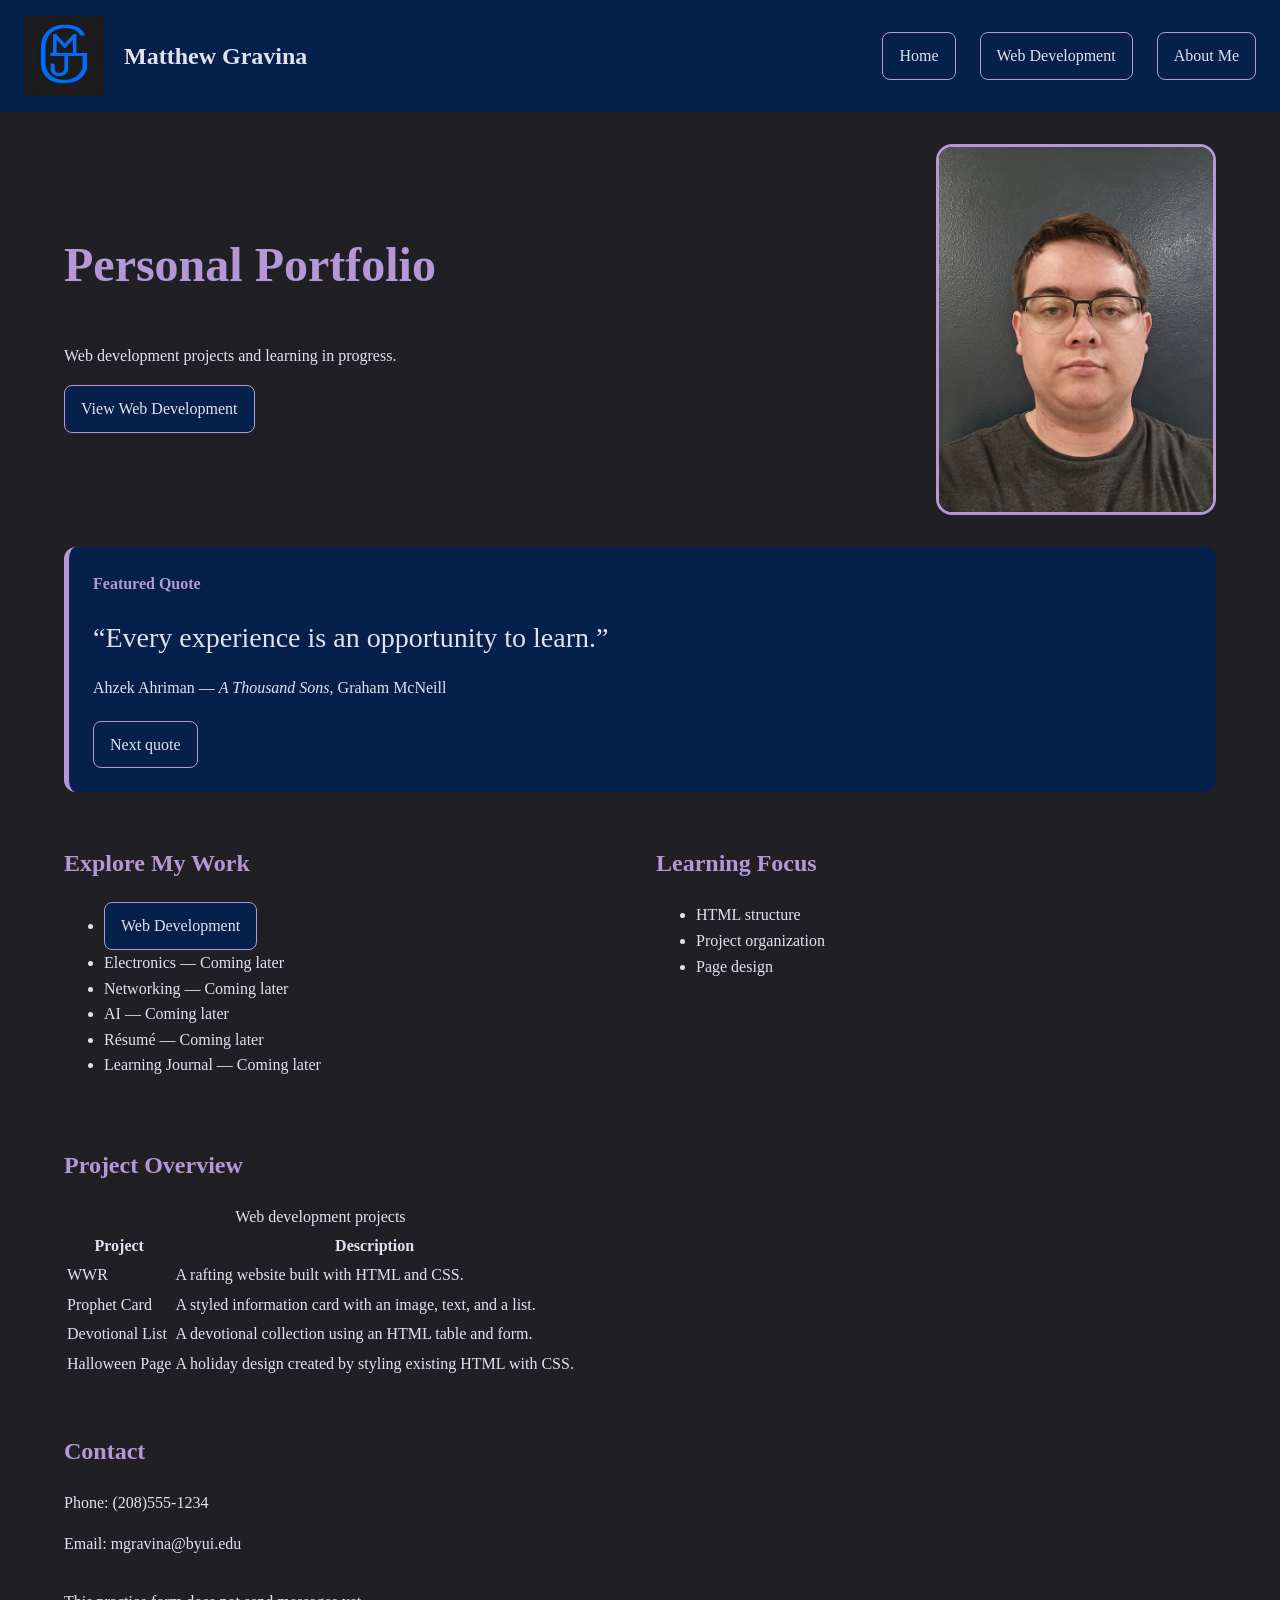
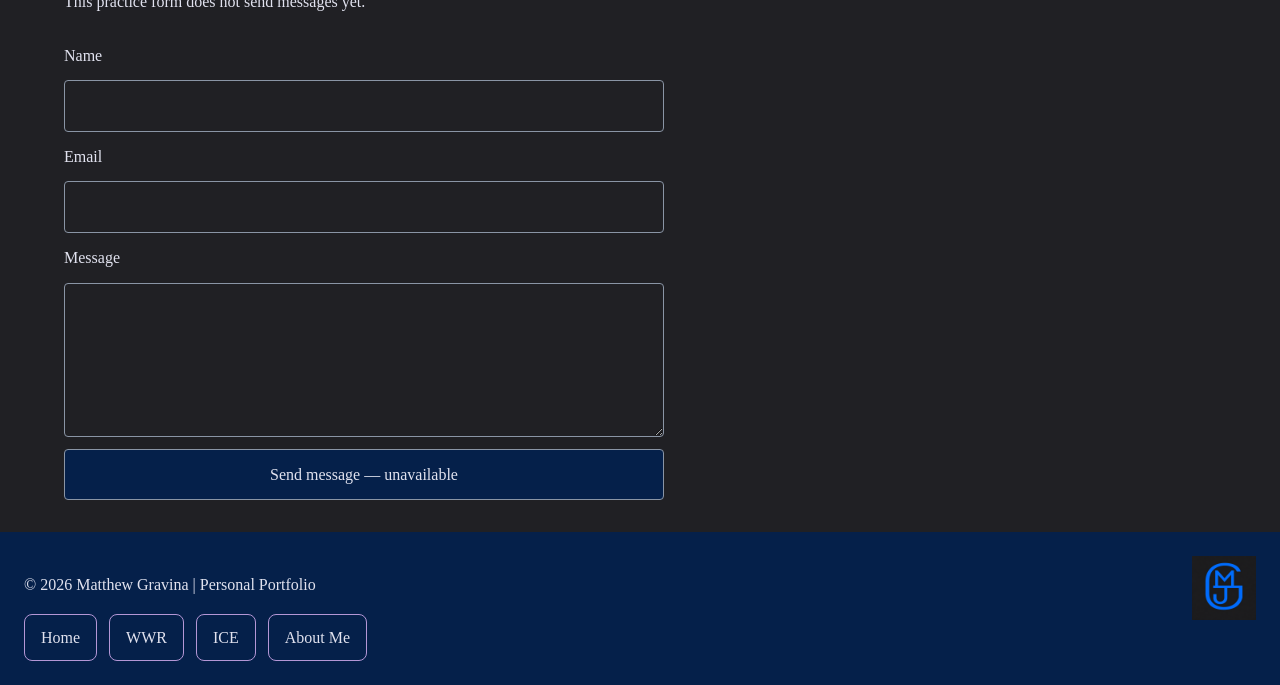
<file: wdd130/portfolio/index.html>
<!DOCTYPE html>
<html lang="en">
    <head>
        <meta charset="UTF-8">
        <meta name="viewport" content="width=device-width, initial-scale=1.0">
        <title>Matthew Gravina | Portfolio</title>
        <link rel="stylesheet" href="styles/style.css">
        <script src="scripts/quotes.js" defer></script>
    </head>
    <body>
        <header>
            <a href="index.html">
                <img src="images/GravinaLogo640x640.png" alt="Matthew Gravina home" width="80">
            </a>
            <p>Matthew Gravina</p>
            <nav aria-label="Main navigation">
                <a href="index.html">Home</a>
                <a href="webdevelopment.html">Web Development</a>
                <a href="about.html">About Me</a>
            </nav>
        </header>

        <main class="home-grid">
            <section id="about-me" class="home-intro">
                <div class="intro-copy">
                    <h1>Personal Portfolio</h1>
                    <p>Web development projects and learning in progress.</p>
                    <a class="button" href="webdevelopment.html">View Web Development</a>
                </div>
                <img
                    class="intro-portrait"
                    src="images/portrait.jpg"
                    alt="Portrait of Matthew Gravina"
                    width="300">
                <section class="quote-card" aria-labelledby="quote-heading">
                    <h2 id="quote-heading">Quote of the Day</h2>
                    <figure aria-live="polite" aria-atomic="true">
                        <blockquote>
                            <p id="quote-text">
                                Were I to await perfection, my work would never be finished.
                            </p>
                        </blockquote>
                        <figcaption id="quote-source">
                            <span id="quote-author">Ostian Delafour</span> —
                            <cite id="quote-work">Fulgrim</cite><span id="quote-credit">, Graham McNeill</span>
                            <span id="quote-note" class="quote-note" hidden></span>
                        </figcaption>
                    </figure>
                    <button class="button" id="next-quote" type="button" hidden>Next quote</button>
                </section>
            </section>

            <section>
                <h2>Explore My Work</h2>
                <ul>
                    <li>
                        <a class="button" href="webdevelopment.html">Web Development</a>
                    </li>
                    <li>Electronics — Coming later</li>
                    <li>Networking — Coming later</li>
                    <li>AI — Coming later</li>
                    <li>Résumé — Coming later</li>
                    <li>Learning Journal — Coming later</li>
                </ul>
            </section>

            <section>
                <h2>Learning Focus</h2>
                <ul>
                    <li>HTML structure</li>
                    <li>Project organization</li>
                    <li>Page design</li>
                </ul>
            </section>

            <section id="project-overview">
                <h2>Project Overview</h2>
                <table>
                    <caption>Web development projects</caption>
                    <thead>
                        <tr>
                            <th scope="col">Project</th>
                            <th scope="col">Description</th>
                        </tr>
                    </thead>
                    <tbody>
                        <tr>
                            <td>WWR</td>
                            <td>A rafting website built with HTML and CSS.</td>
                        </tr>
                        <tr>
                            <td>Prophet Card</td>
                            <td>A styled information card with an image, text, and a list.</td>
                        </tr>
                        <tr>
                            <td>Devotional List</td>
                            <td>A devotional collection using an HTML table and form.</td>
                        </tr>
                        <tr>
                            <td>Halloween Page</td>
                            <td>A holiday design created by styling existing HTML with CSS.</td>
                        </tr>
                    </tbody>
                </table>
            </section>

            <section id="contact">
                <h2>Contact</h2>
                <p>Phone: (208)555-1234</p>
                <p>Email: mgravina@byui.edu</p>
                <form aria-describedby="contact-note">
                    <p id="contact-note">This practice form does not send messages yet.</p>
                    <label for="contact-name">Name</label>
                    <input type="text" id="contact-name" name="name" autocomplete="name" required>
                    <label for="contact-email">Email</label>
                    <input type="email" id="contact-email" name="email" autocomplete="email" required>
                    <label for="contact-message">Message</label>
                    <textarea id="contact-message" name="message" rows="5" required></textarea>
                    <button type="submit" disabled>Send message — unavailable</button>
                </form>
            </section>
        </main>

        <footer>
            <p>© 2026 Matthew Gravina | Personal Portfolio</p>
            <nav aria-label="Class navigation">
                <a href="index.html">Home</a>
                <a href="../wwr/index.html">WWR</a>
                <a href="webdevelopment.html#ice">ICE</a>
                <a href="about.html">About Me</a>
            </nav>
        </footer>
    </body>
</html>
</file>
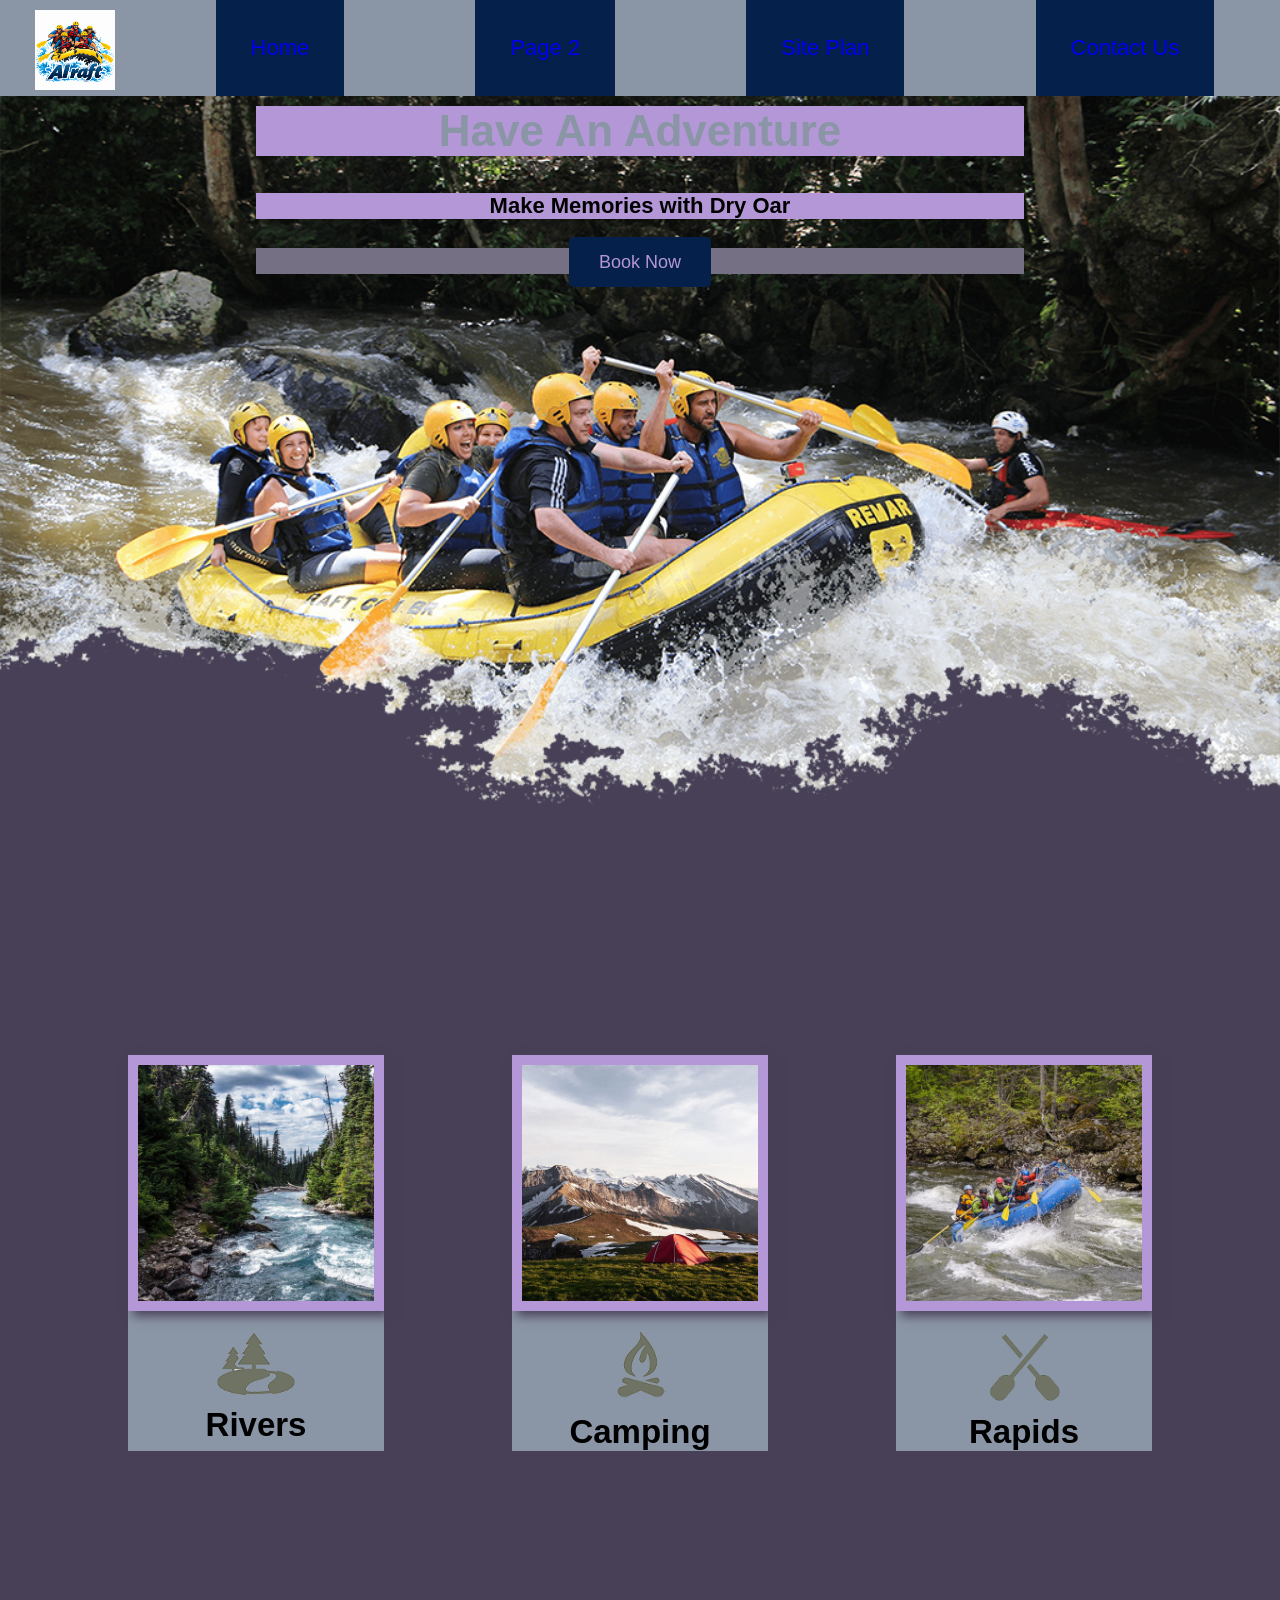
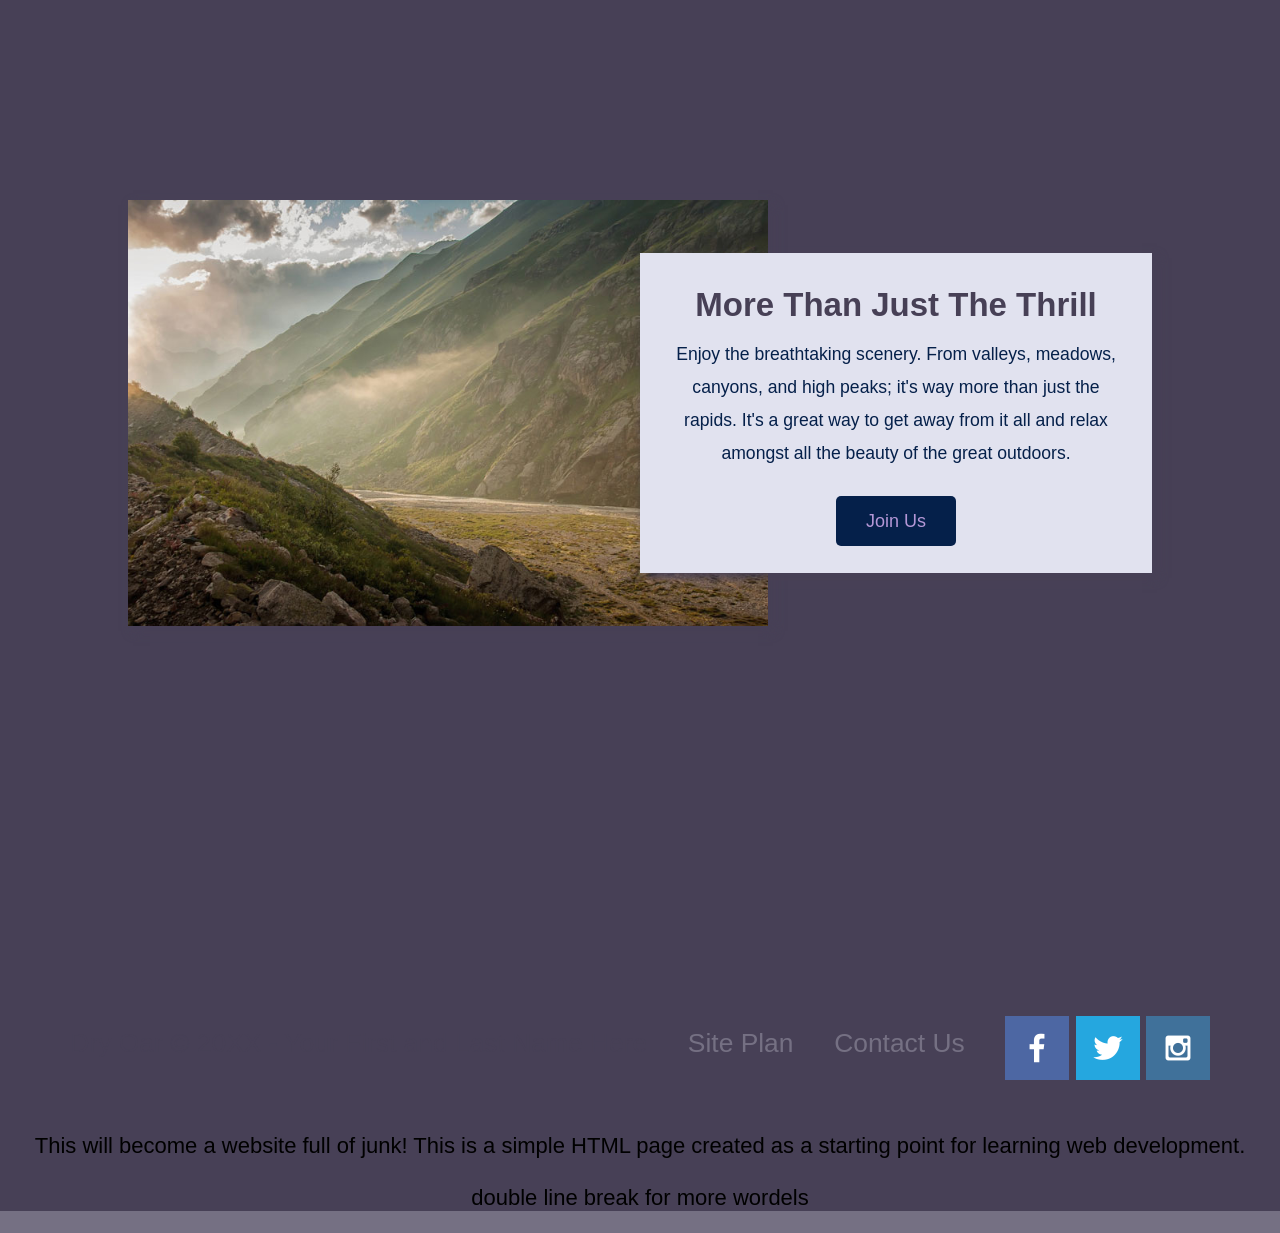
<file: wdd130/wwr/index.html>
<!DOCTYPE html>
<html lang="en">

<head>
    <link rel="stylesheet" href="styles/style.css">
    <meta charset="UTF-8">
    <meta name="viewport" content="width=device-width, initial-scale=1.0">
    <title>White Water Rafting Thrills | AI Raft | Home Page</title>
</head>

<body>
    <div id="content">

    <header>
        <a id="logo_link" href="index.html">
            <img class="logo" src="images/ai_raft_1280.png" alt="This image went to lunch...">
        </a>

        <nav>
            <a href="index.html">Home</a>

            <a href="#">Page 2</a>

            <a href="site-plan-rafting.html">Site Plan</a>

            <a href="contactus.html">Contact Us</a>
        </nav>
    </header>

    <div id="hero">
        <div id="hero-box">

        <img id="hero-img" src="images/hero.png" alt="People enjoying white water rafting">
        </div>

    <section id="hero-msg">
        <h1 class="home-title">Have An Adventure</h1>

        <h4>Make Memories with Dry Oar </h4>

        <div class='button-box'>
            <a class='book' href="contactus.html">Book Now</a>
        </div>
        </section>
    </div>

    <main class="home-grid">
        <section class="rivers-card">

        <img class="card-img" src="images/rivers.jpg" alt="river in forest">

        <img class="icon" src="images/river_icon.png" alt="river icon">

        <h2>Rivers</h2>
    </section>

    <section class="camping-card">
        <img class="card-img" src="images/camping.jpg" alt="tent in mountains">

        <img class="icon" src="images/fire_icon.png" alt="fire icon">

        <h2>Camping</h2>
    </section>

    <section class="rapids-card">
        <img class="card-img" src="images/rapids.jpg" alt="rafting boat">

        <img class="icon" src="images/oars.png" alt="oars icon">

        <h2>Rapids</h2>
    </section>

    <div id="background"></div> 

    <img class="mountains" src="images/mountains.jpg" alt="Misty mountains">

    <section class="msg">
        <h2>More Than Just The Thrill</h2>
        <p>Enjoy the breathtaking scenery. From valleys, meadows, canyons, and high peaks; it's way more than just the rapids. It's a great way to get away from it all and relax amongst all the beauty of the great outdoors. </p>
        <a class='join' href="rivers.html">Join Us</a>
    </section>
</main>

    <footer>
    <p>Dry Oar &copy; 20XX - Your First and Last Name Here</p>

    <p><a href="site-plan-rafting.html">Site Plan</a></p>

    <p><a href="contactus.html">Contact Us</a></p>

    <div class="social">
        <a href="https://facebook.com" target="_blank">
            <img src="images/facebook.png" alt="fb icon">
        </a>

        <a href="https://twitter.com" target="_blank">
            <img src="images/twitter.png" alt="twitter icon">
         </a>

          <a href="https://instagram.com" target="_blank">
              <img src="images/instagram.png"     alt="instagram icon">
            </a>
        </div>
    </footer>

 <p>This will become a website full of junk!
    This is a simple HTML page created as a starting point for learning web development.
    <br><br>double line break for more wordels
 </p>

</div>
</body>
</html>



<!--    Previous attempt at index
<!DOCTYPE html>
<html lang="en">
    <head>
        <meta Charset="utf-8">
        <meta name="viewport" content="width=device-width, initial-scale=1">
        <title>"TITLE" MY FIRST WEBSITE</title>
    </head>
    <body> 
        <h1> "HEADER 1" This will become a website full of junk!</h1> COMMENT_S <h1> means heading level 1. It is intended for the main heading or title of the page.COMMENT_E
        <p>"PARAGRAPH" This is a simple HTML page created as a starting point for learning web development. COMMENT_S <p> means paragraph. It is used for normal blocks of text.COMMENT_E
            <br> "BR" line break for more wordels COMMENT_S This is a comment; <br> is a line break command, is equal to enter/newlineCOMMENT_E
        </p>
    </body>
</html>
-->
</file>
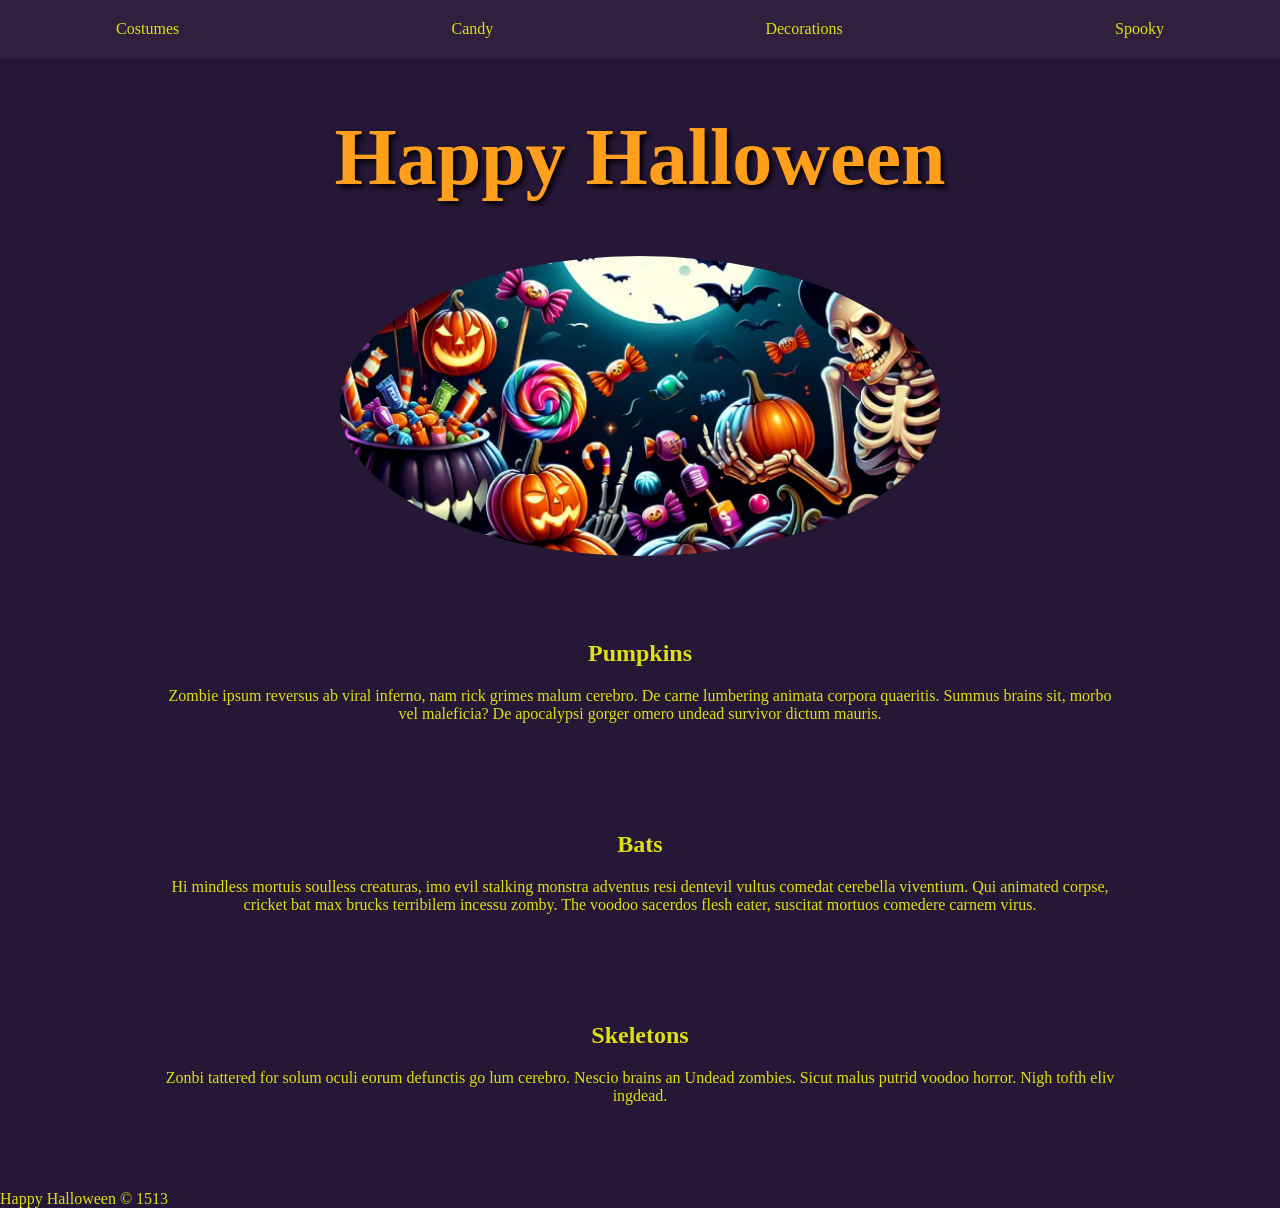
<file: wdd130/ice/halloween/index.html>
<!-- For this activity you are not allowed to change
 the HTML code, only the CSS -->

<!DOCTYPE html>
<html lang="en">

<head>
    <meta charset="UTF-8">
    <meta name="viewport" content="width=device-width, initial-scale=1.0">
    <title>Document</title>
    <link rel="stylesheet" href="styles/styles.css">
</head>

<body>
    <div id="wrapper">
        <header>
            <nav>
                <ul>
                    <li>Costumes</li>
                    <li>Candy</li>
                    <li>Decorations</li>
                    <li>Spooky</li>
                </ul>
            </nav>
        </header>
        <main>
            <h1>Happy Halloween</h1>
            <img src="images/halloween.png">
            <section>
                <h2>Pumpkins</h2>
                <p>Zombie ipsum reversus ab viral inferno, nam rick grimes
                    malum cerebro. De carne lumbering animata corpora quaeritis.
                    Summus brains sit​​, morbo vel maleficia? De apocalypsi gorger
                    omero undead survivor dictum mauris. </p>
            </section>
            <section>
                <h2>Bats</h2>
                <p>Hi mindless mortuis soulless
                    creaturas, imo evil stalking monstra adventus resi dentevil vultus
                    comedat cerebella viventium. Qui animated corpse, cricket bat max
                    brucks terribilem incessu zomby. The voodoo sacerdos flesh eater,
                    suscitat mortuos comedere carnem virus.</p>
            </section>
            <section>
                <h2>Skeletons</h2>
                <p>Zonbi tattered for solum oculi
                    eorum defunctis go lum cerebro. Nescio brains an Undead zombies. Sicut
                    malus putrid voodoo horror. Nigh tofth eliv ingdead.</p>
            </section>
        </main>
        <footer>
            Happy Halloween &copy; 1513
        </footer>
    </div>
</body>

</html>
</file>
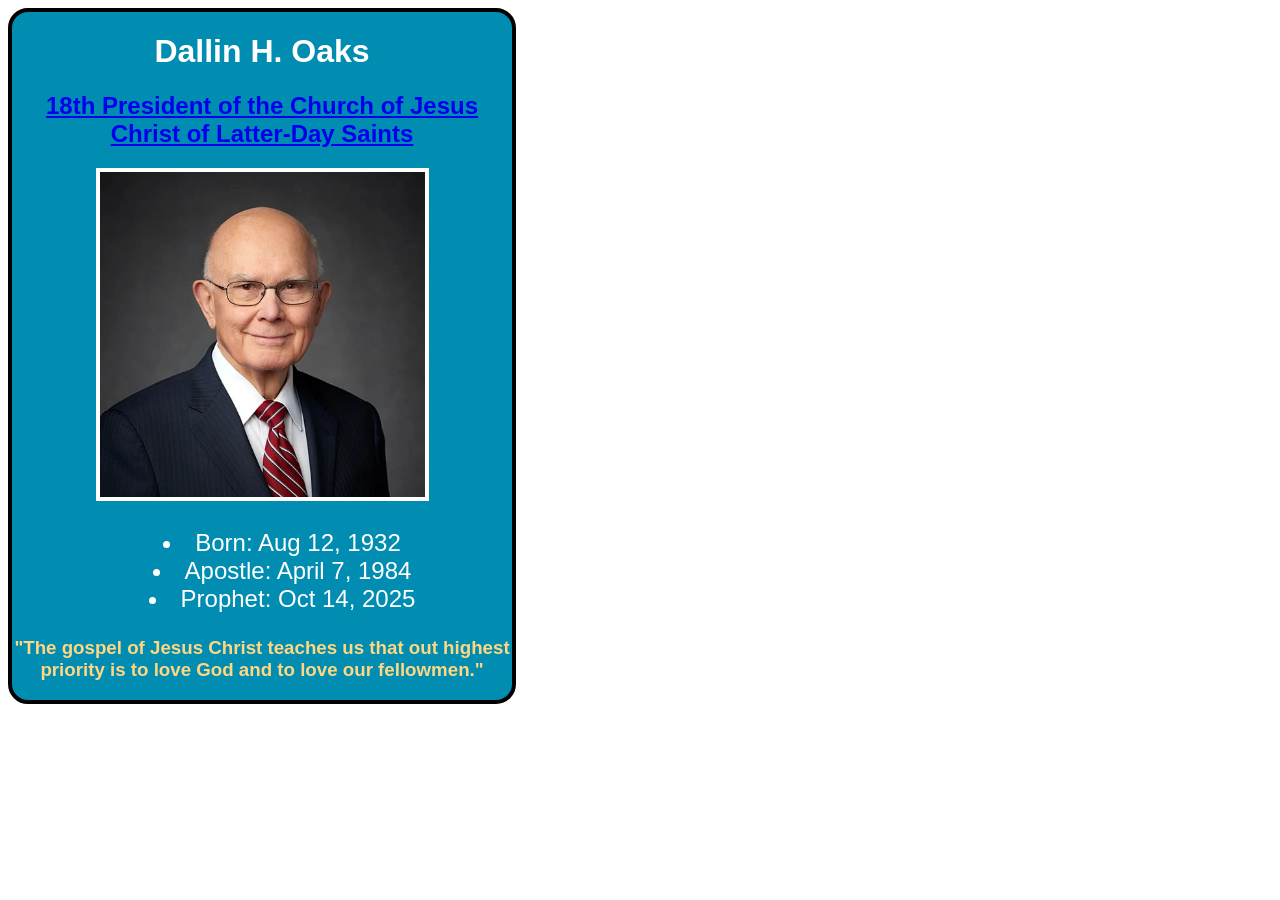
<file: wdd130/ice/prophet_card.html>
<!DOCTYPE html>
<html lang="en">
<head>
    <meta charset="UTF-8">
    <meta name="viewport" content="width=device-width, initial-scale=1.0">
    <title>Oaks</title>
    <link href="prophet_card.css" rel="stylesheet" />
</head>
<body>
    <div id="content">
        <h1>Dallin H. Oaks</h1>
        <h2><a href="https://www.churchofjesuschrist.org">18th President of the Church of Jesus Christ of Latter-Day Saints</a></h2>
        <img src="dallin_oaks.jpg" alt="President Oaks Image">
        <ul>
            <li>Born: Aug 12, 1932</li>
            <li>Apostle: April 7, 1984</li>
            <li>Prophet: Oct 14, 2025</li>
        </ul>
            <h3>"The gospel of Jesus Christ teaches us that out highest priority is to love God and to love our fellowmen."</h3>

    </div>
</body>
</html>
</file>
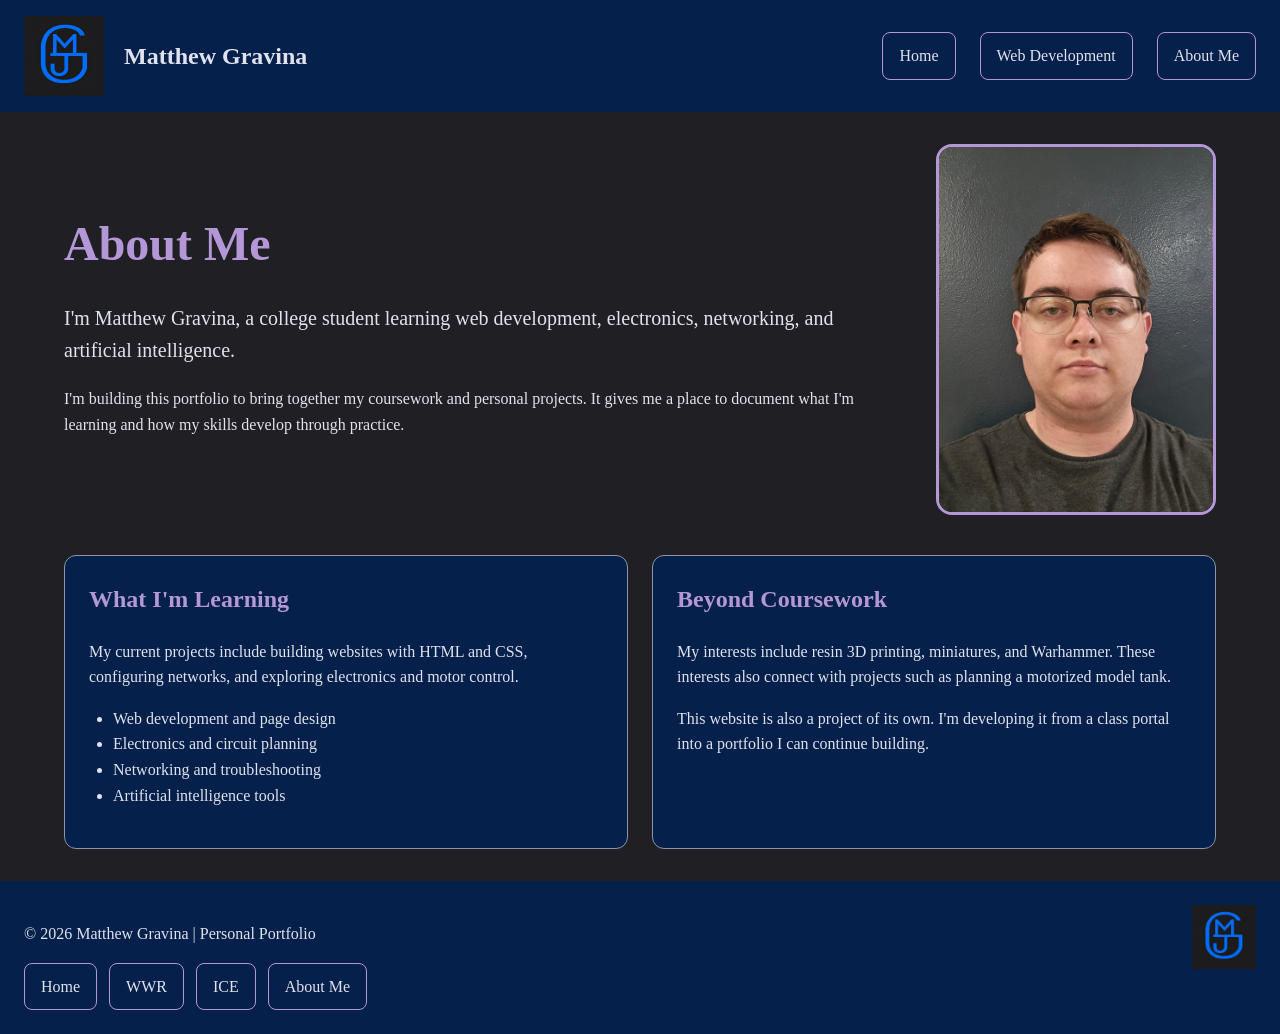
<file: wdd130/portfolio/about.html>
<!DOCTYPE html>
<html lang="en">
    <head>
        <meta charset="UTF-8">
        <meta name="viewport" content="width=device-width, initial-scale=1.0">
        <title>About Me | Matthew Gravina</title>
        <link rel="stylesheet" href="styles/style.css">
    </head>
    <body>
        <header>
            <a href="index.html">
                <img src="images/GravinaLogo640x640.png" alt="Matthew Gravina home" width="80">
            </a>
            <p>Matthew Gravina</p>
            <nav aria-label="Main navigation">
                <a href="index.html">Home</a>
                <a href="webdevelopment.html">Web Development</a>
                <a href="about.html">About Me</a>
            </nav>
        </header>

        <main class="about-page">
            <section class="about-intro">
                <div>
                    <h1>About Me</h1>
                    <p class="about-lead">
                        I&#x27;m Matthew Gravina, a college student learning web development,
                        electronics, networking, and artificial intelligence.
                    </p>
                    <p>
                        I&#x27;m building this portfolio to bring together my coursework and
                        personal projects. It gives me a place to document what I&#x27;m learning
                        and how my skills develop through practice.
                    </p>
                </div>
                <img
                    class="about-portrait"
                    src="images/portrait.jpg"
                    alt="Portrait of Matthew Gravina"
                    width="300">
            </section>
            <div class="about-details">
                <section>
                    <h2>What I&#x27;m Learning</h2>
                    <p>
                        My current projects include building websites with HTML and CSS, configuring
                        networks, and exploring electronics and motor control.
                    </p>
                    <ul>
                        <li>Web development and page design</li>
                        <li>Electronics and circuit planning</li>
                        <li>Networking and troubleshooting</li>
                        <li>Artificial intelligence tools</li>
                    </ul>
                </section>
                <section>
                    <h2>Beyond Coursework</h2>
                    <p>
                        My interests include resin 3D printing, miniatures, and Warhammer. These
                        interests also connect with projects such as planning a motorized model
                        tank.
                    </p>
                    <p>
                        This website is also a project of its own. I&#x27;m developing it from a
                        class portal into a portfolio I can continue building.
                    </p>
                </section>
            </div>
        </main>

        <footer>
            <p>© 2026 Matthew Gravina | Personal Portfolio</p>
            <nav aria-label="Class navigation">
                <a href="index.html">Home</a>
                <a href="../wwr/index.html">WWR</a>
                <a href="webdevelopment.html#ice">ICE</a>
                <a href="about.html">About Me</a>
            </nav>
        </footer>
    </body>
</html>
</file>
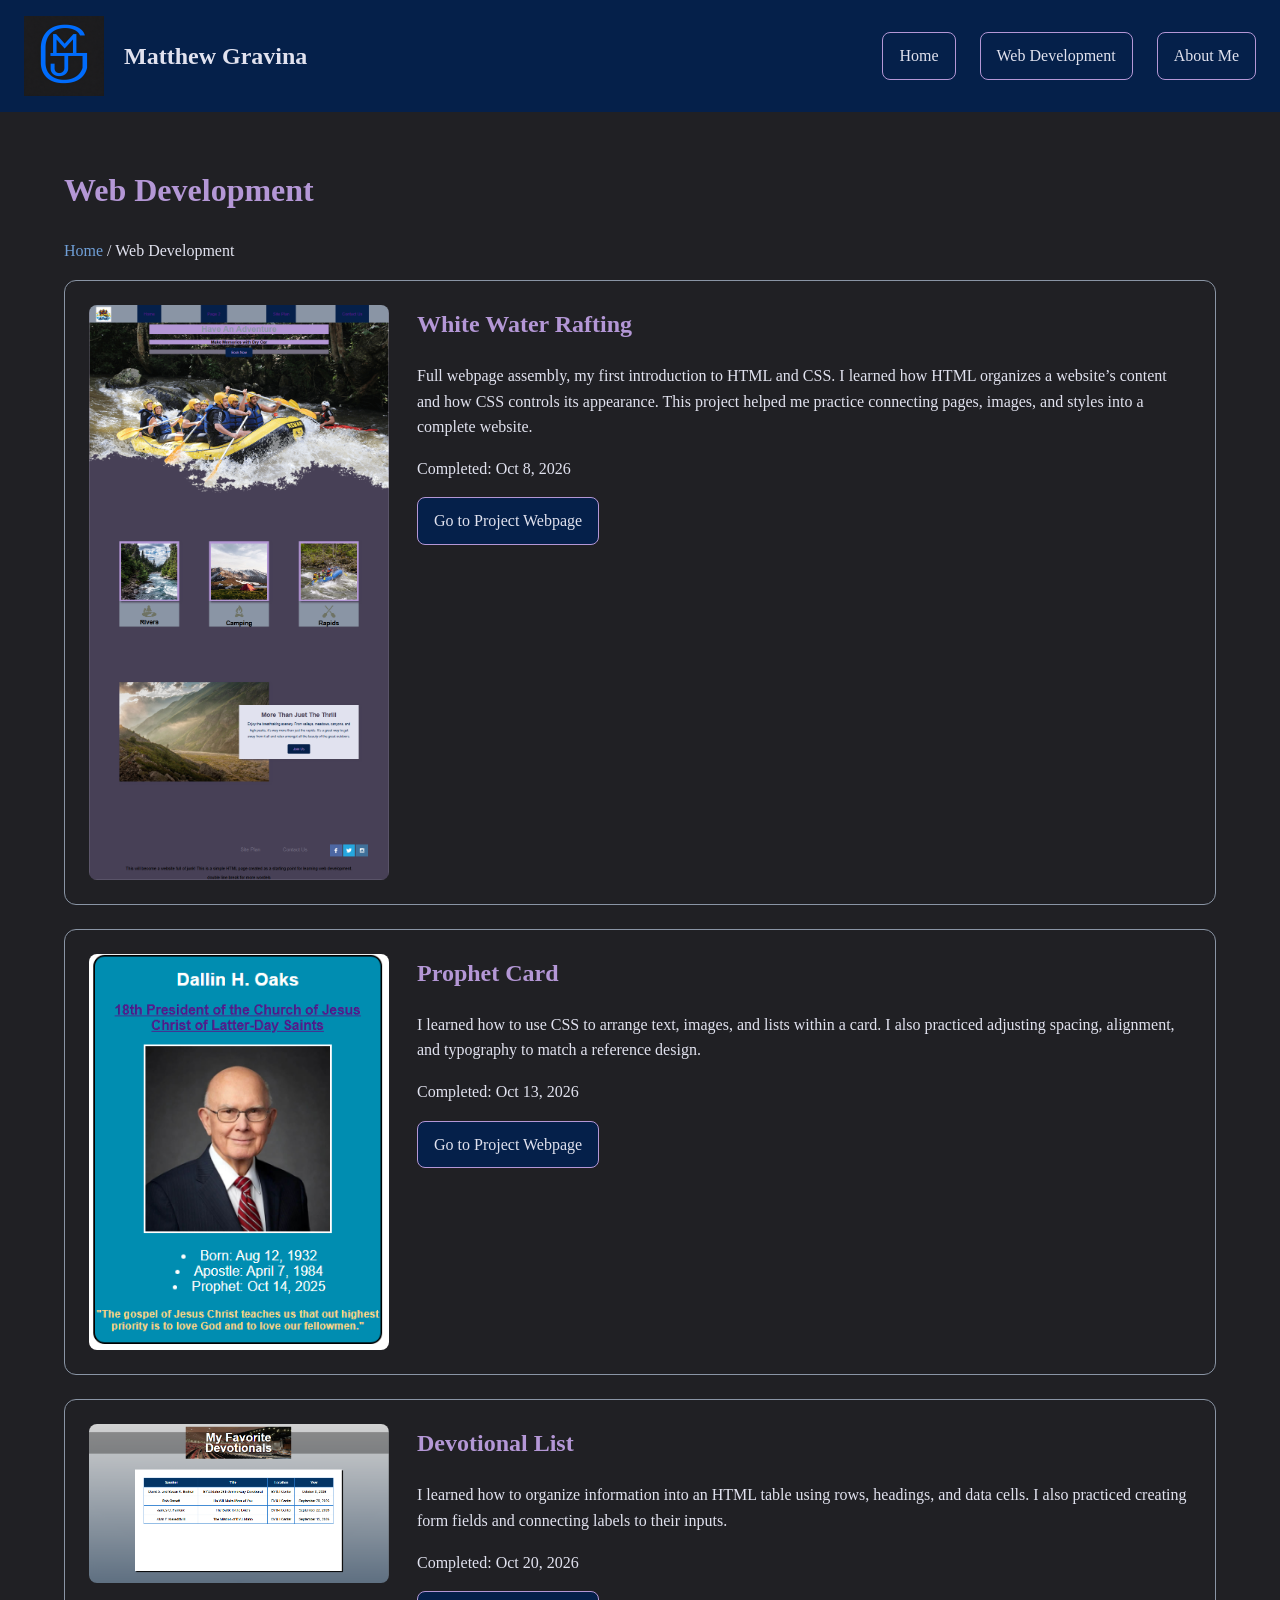
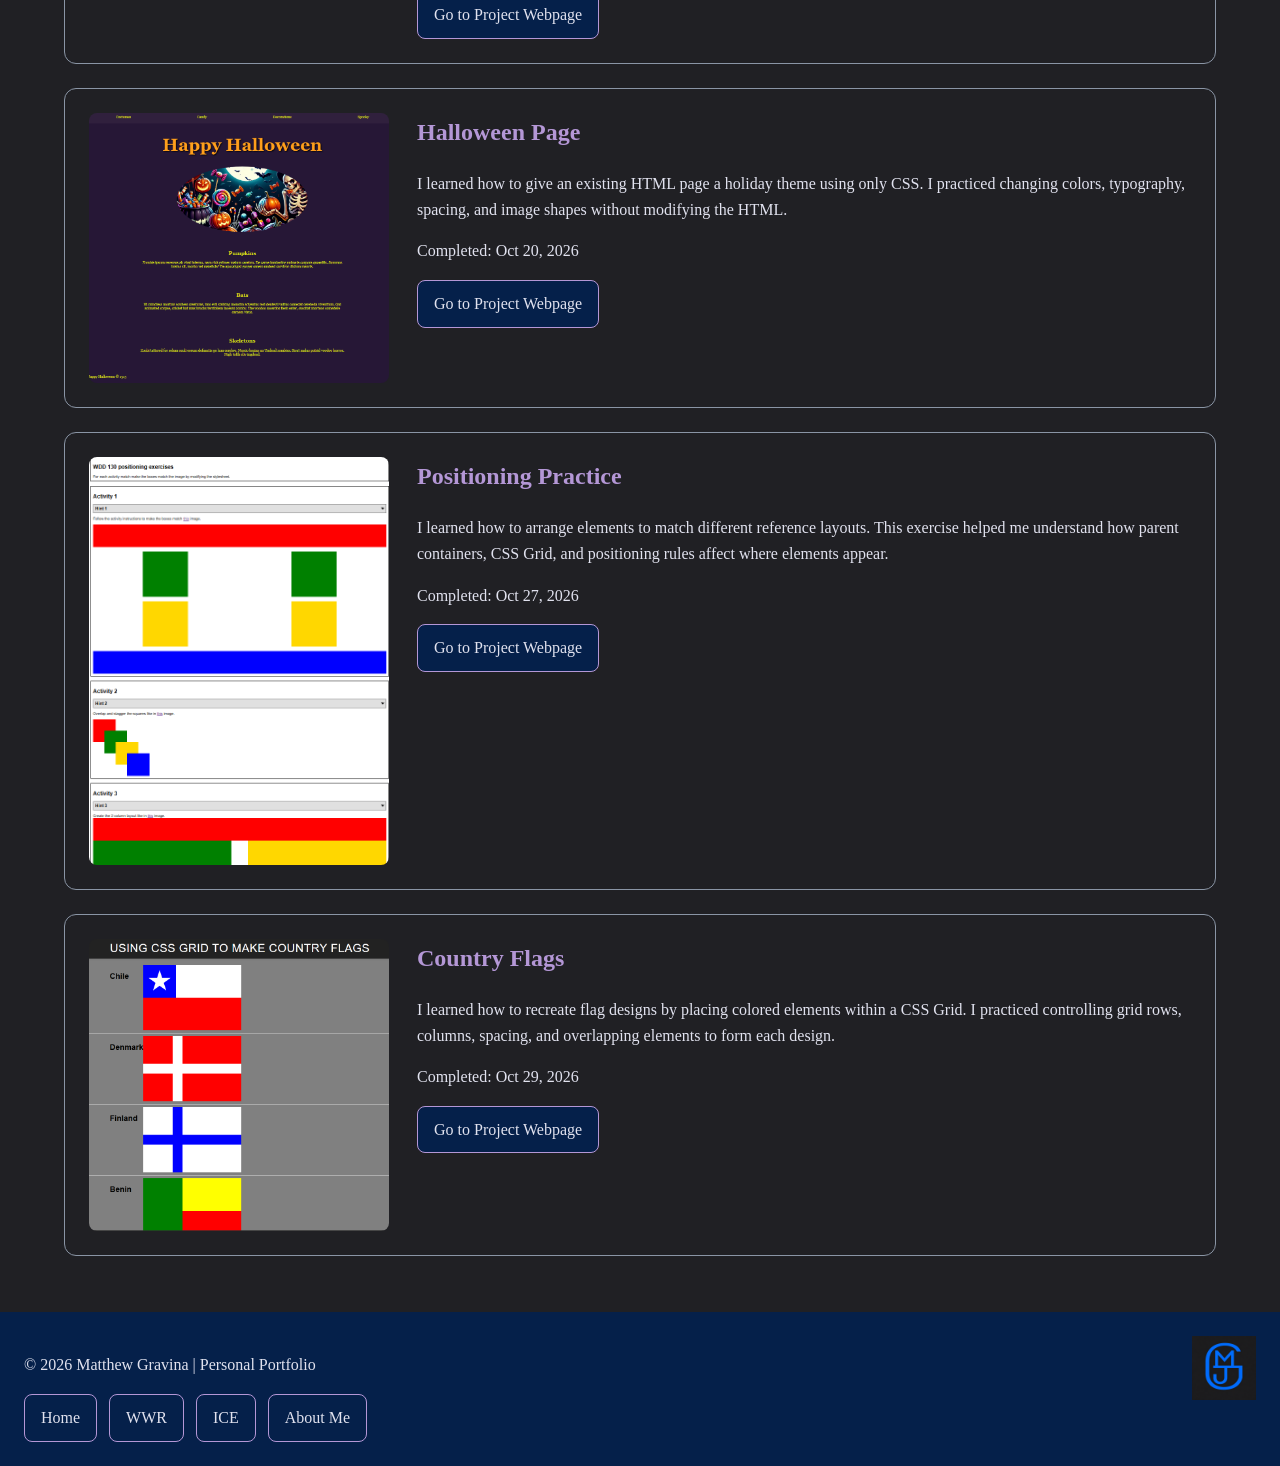
<file: wdd130/portfolio/webdevelopment.html>
<!DOCTYPE html>
<html lang="en">
    <head>
        <meta charset="UTF-8">
        <meta name="viewport" content="width=device-width, initial-scale=1.0">
        <title>Web Development | Matthew Gravina</title>
        <link rel="stylesheet" href="styles/style.css">
    </head>
    <body>
        <header>
            <a href="index.html">
                <img src="images/GravinaLogo640x640.png" alt="Matthew Gravina home" width="80">
            </a>
            <p>Matthew Gravina</p>
            <nav aria-label="Main navigation">
                <a href="index.html">Home</a>
                <a href="webdevelopment.html">Web Development</a>
                <a href="about.html">About Me</a>
            </nav>
        </header>

        <main>
            <h1>Web Development</h1>
            <p><a href="index.html">Home</a> / Web Development</p>
            <article class="project-card">
                <a href="../wwr/index.html" class="project-image">
                    <img
                        src="images/wwr_splash.png"
                        alt="Preview of the White Water Rafting website"
                        width="300">
                </a>
                <div class="project-details">
                    <h2>White Water Rafting</h2>
                    <p>
                        Full webpage assembly, my first introduction to HTML and CSS. I learned how
                        HTML organizes a website’s content and how CSS controls its appearance. This
                        project helped me practice connecting pages, images, and styles into a
                        complete website.
                    </p>
                    <p>Completed: Oct 8, 2026</p>
                    <a href="../wwr/index.html" target="_blank" rel="noopener" class="button">
                        Go to Project Webpage
                    </a>
                </div>
            </article>
            <div id="ice">
                <article class="project-card">
                    <a href="../ice/prophet_card.html" class="project-image">
                        <img
                            src="images/prophet_splash.png"
                            alt="Preview of the Prophet Card project"
                            width="300">
                    </a>
                    <div class="project-details">
                        <h2>Prophet Card</h2>
                        <p>
                            I learned how to use CSS to arrange text, images, and lists within a
                            card. I also practiced adjusting spacing, alignment, and typography to
                            match a reference design.
                        </p>
                        <p>Completed: Oct 13, 2026</p>
                        <a href="../ice/prophet_card.html" target="_blank" rel="noopener" class="button">
                            Go to Project Webpage
                        </a>
                    </div>
                </article>

                <article class="project-card">
                    <a href="../ice/favorite_devo/favdevo.html" class="project-image">
                        <img
                            src="images/devo_splash.png"
                            alt="Preview of the Devotional List project"
                            width="300">
                    </a>
                    <div class="project-details">
                        <h2>Devotional List</h2>
                        <p>
                            I learned how to organize information into an HTML table using rows,
                            headings, and data cells. I also practiced creating form fields and
                            connecting labels to their inputs.
                        </p>
                        <p>Completed: Oct 20, 2026</p>
                        <a
                            href="../ice/favorite_devo/favdevo.html"
                            target="_blank"
                            rel="noopener"
                            class="button">
                            Go to Project Webpage
                        </a>
                    </div>
                </article>

                <article class="project-card">
                    <a href="../ice/halloween/index.html" class="project-image">
                        <img
                            src="images/halloween_splash.png"
                            alt="Preview of the Halloween page"
                            width="300">
                    </a>
                    <div class="project-details">
                        <h2>Halloween Page</h2>
                        <p>
                            I learned how to give an existing HTML page a holiday theme using only
                            CSS. I practiced changing colors, typography, spacing, and image shapes
                            without modifying the HTML.
                        </p>
                        <p>Completed: Oct 20, 2026</p>
                        <a href="../ice/halloween/index.html" target="_blank" rel="noopener" class="button">
                            Go to Project Webpage
                        </a>
                    </div>
                </article>

                <article class="project-card">
                    <a href="../ice/positioning/positioning.html" class="project-image">
                        <img
                            src="images/positioning.png"
                            alt="Preview of the Positioning Practice layouts"
                            width="300">
                    </a>
                    <div class="project-details">
                        <h2>Positioning Practice</h2>
                        <p>
                            I learned how to arrange elements to match different reference layouts.
                            This exercise helped me understand how parent containers, CSS Grid, and
                            positioning rules affect where elements appear.
                        </p>
                        <p>Completed: Oct 27, 2026</p>
                        <a
                            href="../ice/positioning/positioning.html"
                            target="_blank"
                            rel="noopener"
                            class="button">
                            Go to Project Webpage
                        </a>
                    </div>
                </article>

                <article class="project-card">
                    <a href="../ice/grid_flags/flags.html" class="project-image">
                        <img
                            src="images/country_flags.png"
                            alt="Preview of the Country Flags project"
                            width="300">
                    </a>
                    <div class="project-details">
                        <h2>Country Flags</h2>
                        <p>
                            I learned how to recreate flag designs by placing colored elements
                            within a CSS Grid. I practiced controlling grid rows, columns, spacing,
                            and overlapping elements to form each design.
                        </p>
                        <p>Completed: Oct 29, 2026</p>
                        <a href="../ice/grid_flags/flags.html" target="_blank" rel="noopener" class="button">
                            Go to Project Webpage
                        </a>
                    </div>
                </article>
            </div>
        </main>

        <footer>
            <p>© 2026 Matthew Gravina | Personal Portfolio</p>
            <nav aria-label="Class navigation">
                <a href="index.html">Home</a>
                <a href="../wwr/index.html">WWR</a>
                <a href="webdevelopment.html#ice">ICE</a>
                <a href="about.html">About Me</a>
            </nav>
        </footer>
    </body>
</html>
</file>
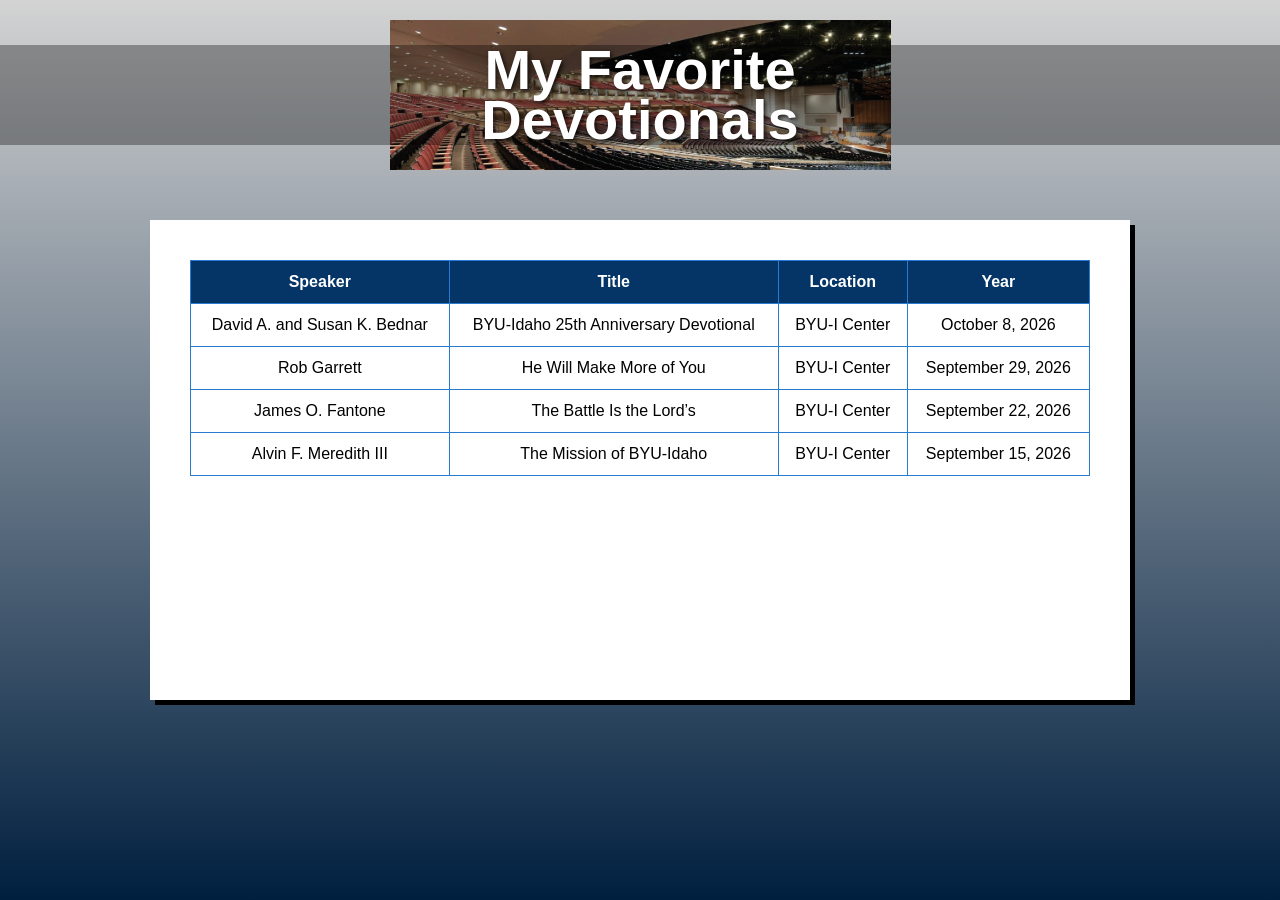
<file: wdd130/ice/favorite_devo/favdevo.html>
<!DOCTYPE html>
<html lang="en">
<head>
  <meta charset="UTF-8" />
  <meta name="viewport" content="width=device-width, initial-scale=1.0"/>
  <title>My Favorite Devotionals</title>
  <link rel="stylesheet" href="styles/styles.css" />
</head>
<body>
  <div class="container">
    <header class="header">
      <div class="header-image">
        <h1>My Favorite<br>Devotionals</h1>
      </div>
    </header>
    <main>
      <div class="content-box">
        <table>
          <tr>
            <th scope="col">Speaker</th>
            <th scope="col">Title</th>
            <th scope="col">Location</th>
            <th scope="col">Year</th>
          </tr>
          <tr>
            <td>David A. and Susan K. Bednar</td>
            <td>BYU-Idaho 25th Anniversary Devotional</td>
            <td>BYU-I Center</td>
            <td>October 8, 2026</td>
          </tr>
          <tr>
            <td>Rob Garrett</td>
            <td>He Will Make More of You</td>
            <td>BYU-I Center</td>
            <td>September 29, 2026</td>
          </tr>
          <tr>
            <td>James O. Fantone</td>
            <td>The Battle Is the Lord’s</td>
            <td>BYU-I Center</td>
            <td>September 22, 2026</td>
          </tr>
          <tr>
            <td>Alvin F. Meredith III</td>
            <td>The Mission of BYU-Idaho</td>
            <td>BYU-I Center</td>
            <td>September 15, 2026</td>
          </tr>
        </table>
      </div>
    </main>
  </div>
</body>
</html>
</file>
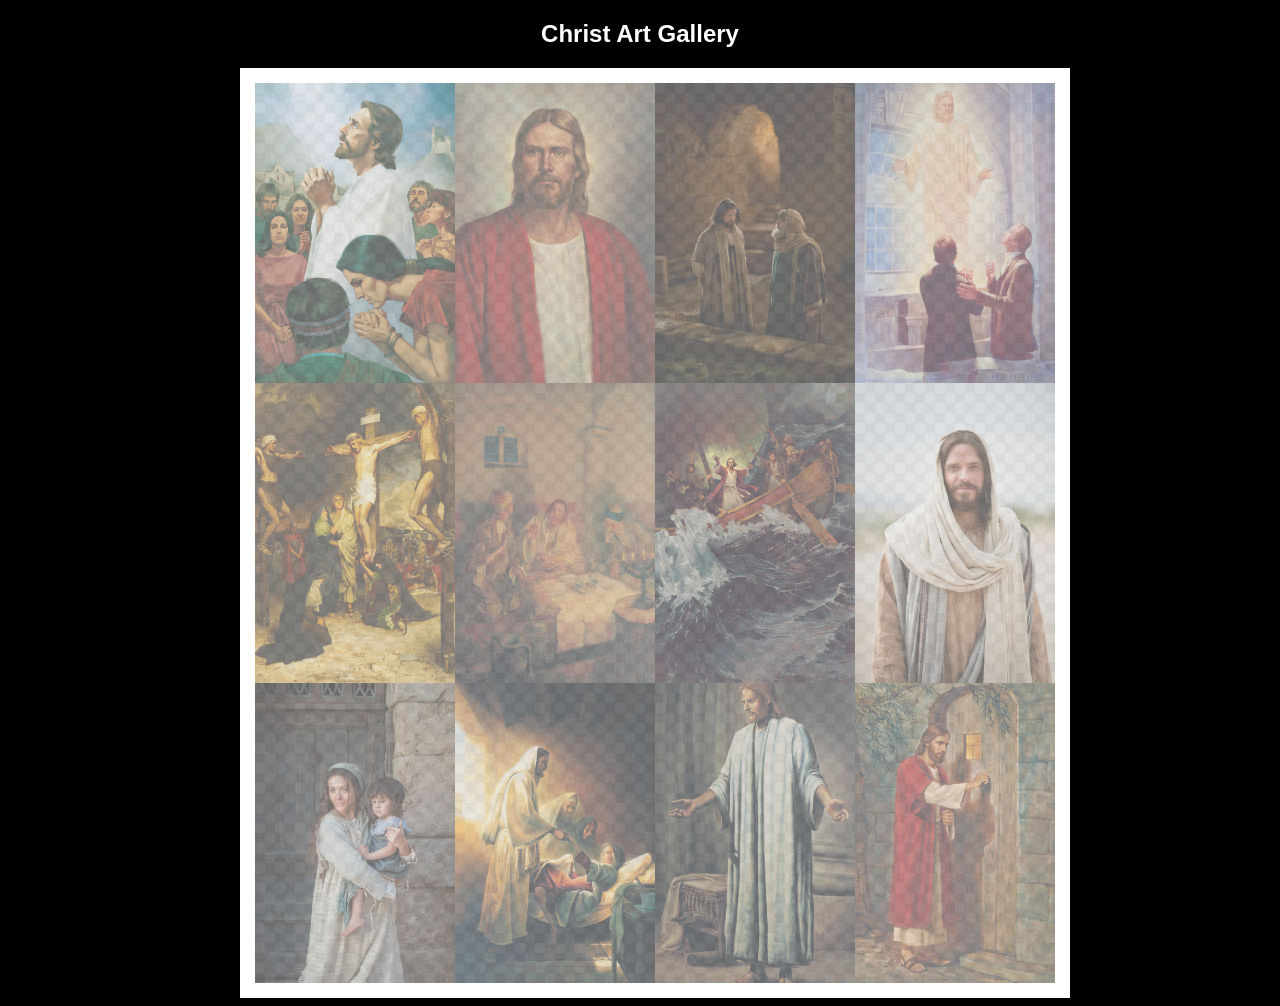
<file: wdd130/ice/gallery/gallery.html>
<!DOCTYPE html>
<html lang="en">
<head>
    <meta charset="UTF-8">
    <meta name="viewport" content="width=device-width, initial-scale=1.0">
    <title>Images of Christ</title>
    <style>
        body {
            background: black;
        }
        #wrapper{
            width: 800px;
            margin: 0 auto;
        }
        nav {
            color: white;
            text-align: center;
            font-family: Haettenschweiler, 'Arial Narrow Bold', sans-serif;
        }
        #gallery{
            display: grid;
            grid-template-columns: 200px 200px 200px 200px;
            border: 15px solid rgb(255, 255, 255);
            width: 100%;
            background-color: #ddd;
            background-image:
                linear-gradient(45deg, #ccc 26%, transparent 26%), 
                linear-gradient(135deg, #ccc 26%, transparent 26%),
                linear-gradient(45deg, transparent 75%, #ccc 75%),
                linear-gradient(135deg, transparent 75%, #ccc 75%);
            background-size: 20px 20px; /* Must be a square */
            background-position: 0 0, 10px 0, 10px -10px, 0px 10px; 
            
        }
        #gallery a {
            cursor: url('images/christus.png'), pointer;
        }
        #gallery img {
            width: 200px;
            height: 300px;
            opacity:50%;
            display:block;
        }
        #gallery img:hover{
            opacity: 100%;
        }
    </style>
</head>
<body>
    <div id="wrapper">
        <nav>
            <h1>Christ Art Gallery</h1>
        </nav>
        <main>
            <div id="gallery">
                <a href="images/big/img1.jpg"><img src="images/small/img1.png" alt="huge file size" ></a>
                <a href="images/big/img2.jpg"><img src="images/small/img2.png" alt="huge file size" ></a>
                <a href="images/big/img3.jpg"><img src="images/small/img3.png" alt="huge file size" ></a>
                <a href="images/big/img4.jpg"><img src="images/small/img4.png" alt="huge file size" ></a>
                <a href="images/big/img5.jpg"><img src="images/small/img5.png" alt="huge file size" ></a>
                <a href="images/big/img6.jpg"><img src="images/small/img6.png" alt="huge file size" ></a>
                <a href="images/big/img7.jpg"><img src="images/small/img7.png" alt="huge file size" ></a>
                <a href="images/big/img8.jpg"><img src="images/small/img8.png" alt="huge file size" ></a>
                <a href="images/big/img9.jpg"><img src="images/small/img9.png" alt="huge file size" ></a>
                <a href="images/big/img10.jpg"><img src="images/small/img10.png" alt="huge file size" ></a>
                <a href="images/big/img11.jpg"><img src="images/small/img11.png" alt="huge file size" ></a>
                <a href="images/big/img12.jpg"><img src="images/small/img12.png" alt="huge file size" ></a>
            </div>
        </main>
    </div>
</body>
</html>
</file>
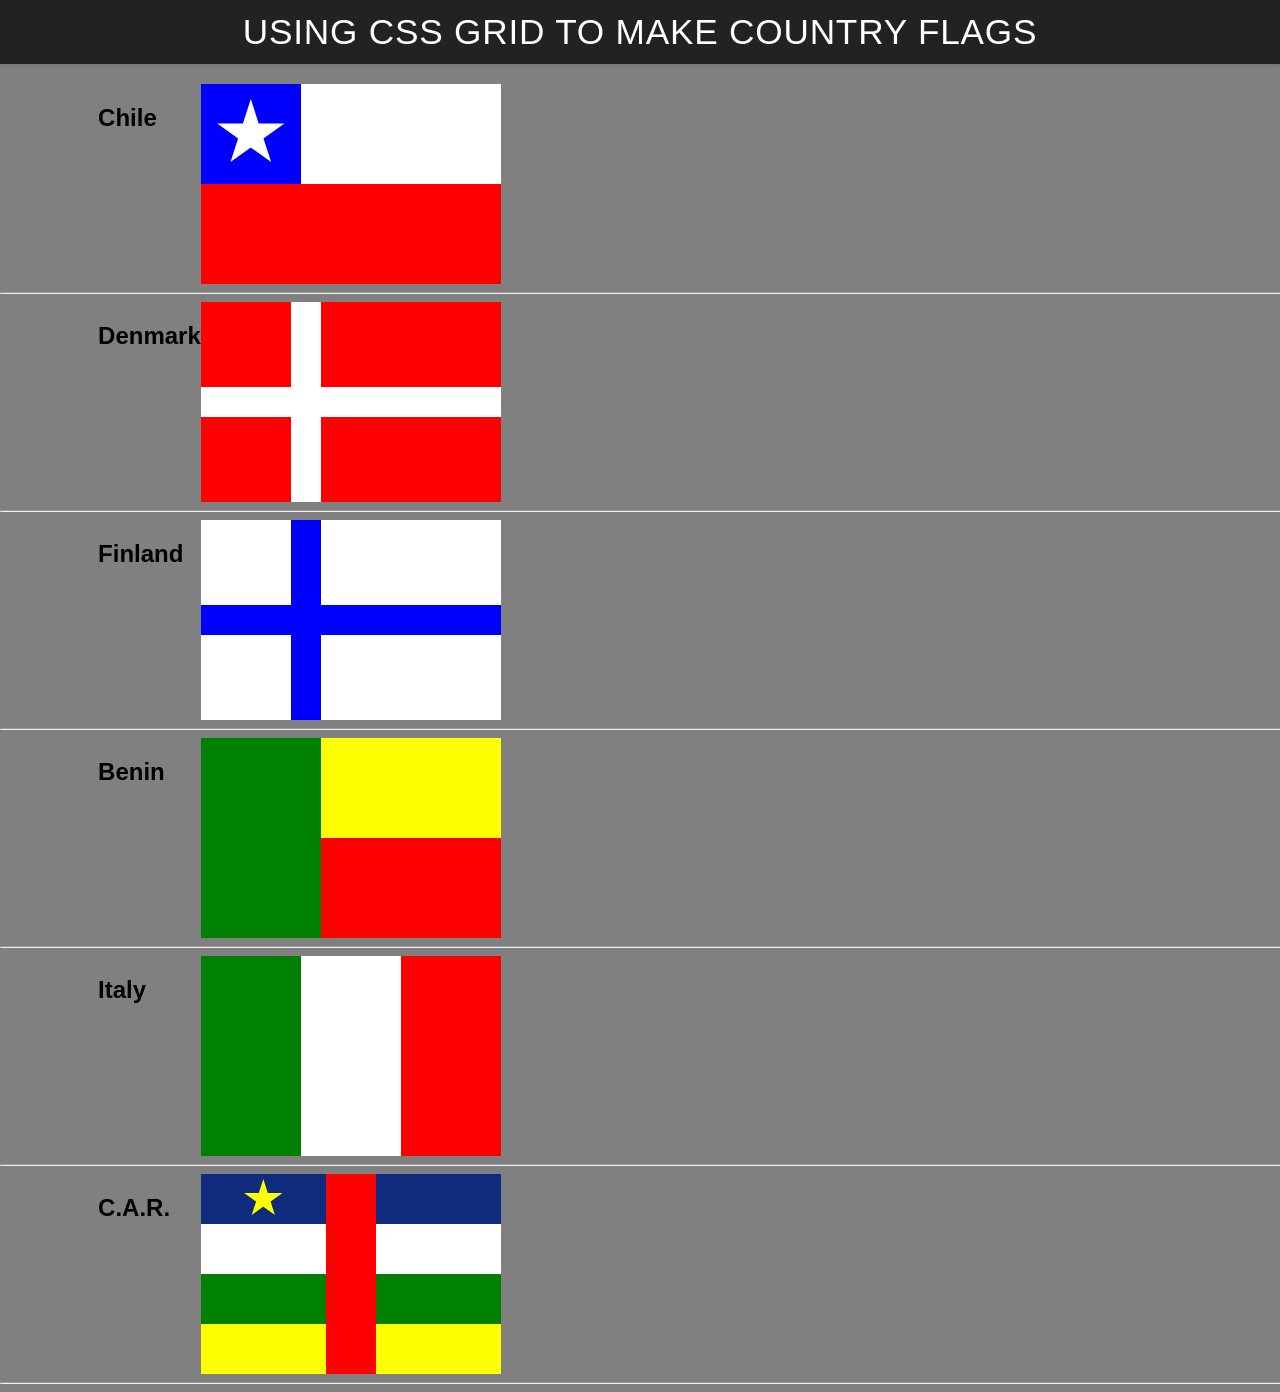
<file: wdd130/ice/grid_flags/flags.html>
<!DOCTYPE html>
<html lang="en">

<head>
    <meta charset="UTF-8">
    <meta name="viewport" content="width=device-width, initial-scale=1.0">
    <title>Flag</title>
    <style>
        body {
            margin: 0;
            font-family: 'Helvetica Neue', sans-serif;
            background-color: gray;
        }

        header {
            background-color: #222;
            color: #fff;
            padding: 0.75rem 1.5rem;
            display: flex;
            align-items: center;
            justify-content: center;
            font-size: 1.1rem;
            letter-spacing: 0.05rem;
            text-transform: uppercase;
            box-shadow: 0 2px 4px rgba(0, 0, 0, 0.1);
        }

        header h1 {
            margin: 0;
            font-weight: 400;
        }
        main {
            display: grid;
            grid-template-columns: .1fr .1fr 1fr .1fr;
            margin-top: 20px;
        }
        hr {
            width: 100%;
            grid-column: 1 / 5;
        }
        h2 {
            grid-column: 2/3;
        }

        #blue {
            background: blue;
            grid-column: 1 / 2;
            display: grid;
            align-items: center;
            justify-items: center;
        }

        #white {
            background: white;
            grid-column: 2 / 4;
        }

        #red {
            background: red;
            grid-column: 1 / 4;
        }

        #chile {
            display: grid;
            grid-template-columns: 1fr 1fr 1fr;
            grid-template-rows: 1fr 1fr;
            height: 200px;
            width: 300px;
        }

        .star {
            width: 70px;
            aspect-ratio: 1;
            background: white;
            clip-path: polygon(50% 0, 79% 90%, 2% 35%, 98% 35%, 21% 90%);
        }

        #denmark {
            display: grid;
            width: 300px;
            height: 200px;

            grid-template-columns: 1fr 2fr;
            grid-template-rows: 1fr 1fr;

            gap: 30px;
            background-color: white;
        }

        #dred1,
        #dred2,
        #dred3,
        #dred4 {
            background-color: red;
        }

        #dred1 {
            grid-column: 1;
            grid-row: 1;
        }

        #dred2 {
            grid-column: 2;
            grid-row: 1;
        }

        #dred3 {
            grid-column: 1;
            grid-row: 2;
        }

        #dred4 {
            grid-column: 2;
            grid-row: 2;
        }

        #finland {
            display: grid;
            width: 300px;
            height: 200px;

            grid-template-columns: 1fr 2fr;
            grid-template-rows: 1fr 1fr;

            gap: 30px;
            background-color: blue;
        }

        #fwhite1,
        #fwhite2,
        #fwhite3,
        #fwhite4 {
            background-color: white;
        }

        #fwhite1 {
            grid-column: 1;
            grid-row: 1;
        }

        #fwhite2 {
            grid-column: 2;
            grid-row: 1;
        }

        #fwhite3 {
            grid-column: 1;
            grid-row: 2;
        }

        #fwhite4 {
            grid-column: 2;
            grid-row: 2;
        }

        #benin{
            display: grid;
            width: 300px;
            height: 200px;

            grid-template-columns: 2fr 3fr;
            grid-template-rows: 1fr 1fr;
        }

        #bgreen{
            background-color: green;
            grid-column: 1;
            grid-row: 1 / 3;
        }

        #byellow{
            background-color: yellow;
            grid-column: 2;
            grid-row: 1;
        }

        #bred{
            background-color: red;
            grid-column: 2;
            grid-row: 2;
        }

        #italy{
            display: grid;
            width: 300px;
            height: 200px;

            grid-template-columns: 1fr 1fr 1fr;
        }

        #igreen{
            background-color: green;
            grid-column: 1;
        }

        #iwhite{
            background-color: white;
            grid-column: 2;
        }

        #ired{
            background-color: red;
            grid-column: 3;
        }

        #car{
            display: grid;
            width: 300px;
            height: 200px;

            grid-template-columns: 1fr 50px 1fr;
            grid-template-rows: repeat(4, 1fr);
        }

        #cred {
            background-color: red;
            grid-column: 2;
            grid-row: 1 / -1;
            z-index: 1;
        }

        #cgreen{
            background-color: green;
            grid-column: 1 / 4;
            grid-row: 3;
        }

        #cyellow{
            background-color: yellow;
            grid-column: 1 / 4;
            grid-row: 4;
        }

        #cwhite{
            background-color: white;
            grid-column: 1 / 4;
            grid-row: 2;
        }

        #cblue{
            background-color: #0E2B7E;
            grid-column: 1 / 4;
            grid-row: 1;
        }

        #cstar {
            width: 40px;
            aspect-ratio: 1;
            background: yellow;
            clip-path: polygon(50% 0, 79% 90%, 2% 35%, 98% 35%, 21% 90%);

            grid-row: 1;
            grid-column: 1;
            place-self: center;
            z-index: 1;
        }
    </style>
</head>

<body>
    <header>
        <h1>Using CSS Grid to make Country Flags</h1>
    </header>
    <main>
        <h2>Chile</h2>
        <div id="chile">
            <div id="blue">
                <div class="star"></div>
            </div>
            <div id="white"></div>
            <div id="red"></div>
        </div>
        <hr>

        <h2>Denmark</h2>
        <div id="denmark">
            <div id="dred1"></div>
            <div id="dred2"></div>
            <div id="dred3"></div>
            <div id="dred4"></div>
        </div>
        <hr>

        <h2>Finland</h2>
        <div id="finland">
            <div id="fwhite1"></div>
            <div id="fwhite2"></div>
            <div id="fwhite3"></div>
            <div id="fwhite4"></div>
        </div>
        <hr>

        <h2>Benin</h2>
        <div id="benin">
            <div id="bgreen"></div>
            <div id="byellow"></div>
            <div id="bred"></div>
        </div>
        <hr>

        <h2>Italy</h2>
        <div id="italy">
            <div id="igreen"></div>
            <div id="iwhite"></div>
            <div id="ired"></div>
        </div>
        <hr>

        <h2>C.A.R.</h2>
        <div id="car">
            <div id="cblue"></div>
            <div id="cstar"></div>
            <div id="cred"></div>
            <div id="cgreen"></div>
            <div id="cyellow"></div>
            <div id="cwhite"></div>
        </div>
        <hr>
    </main>
</body>

</html>
</file>
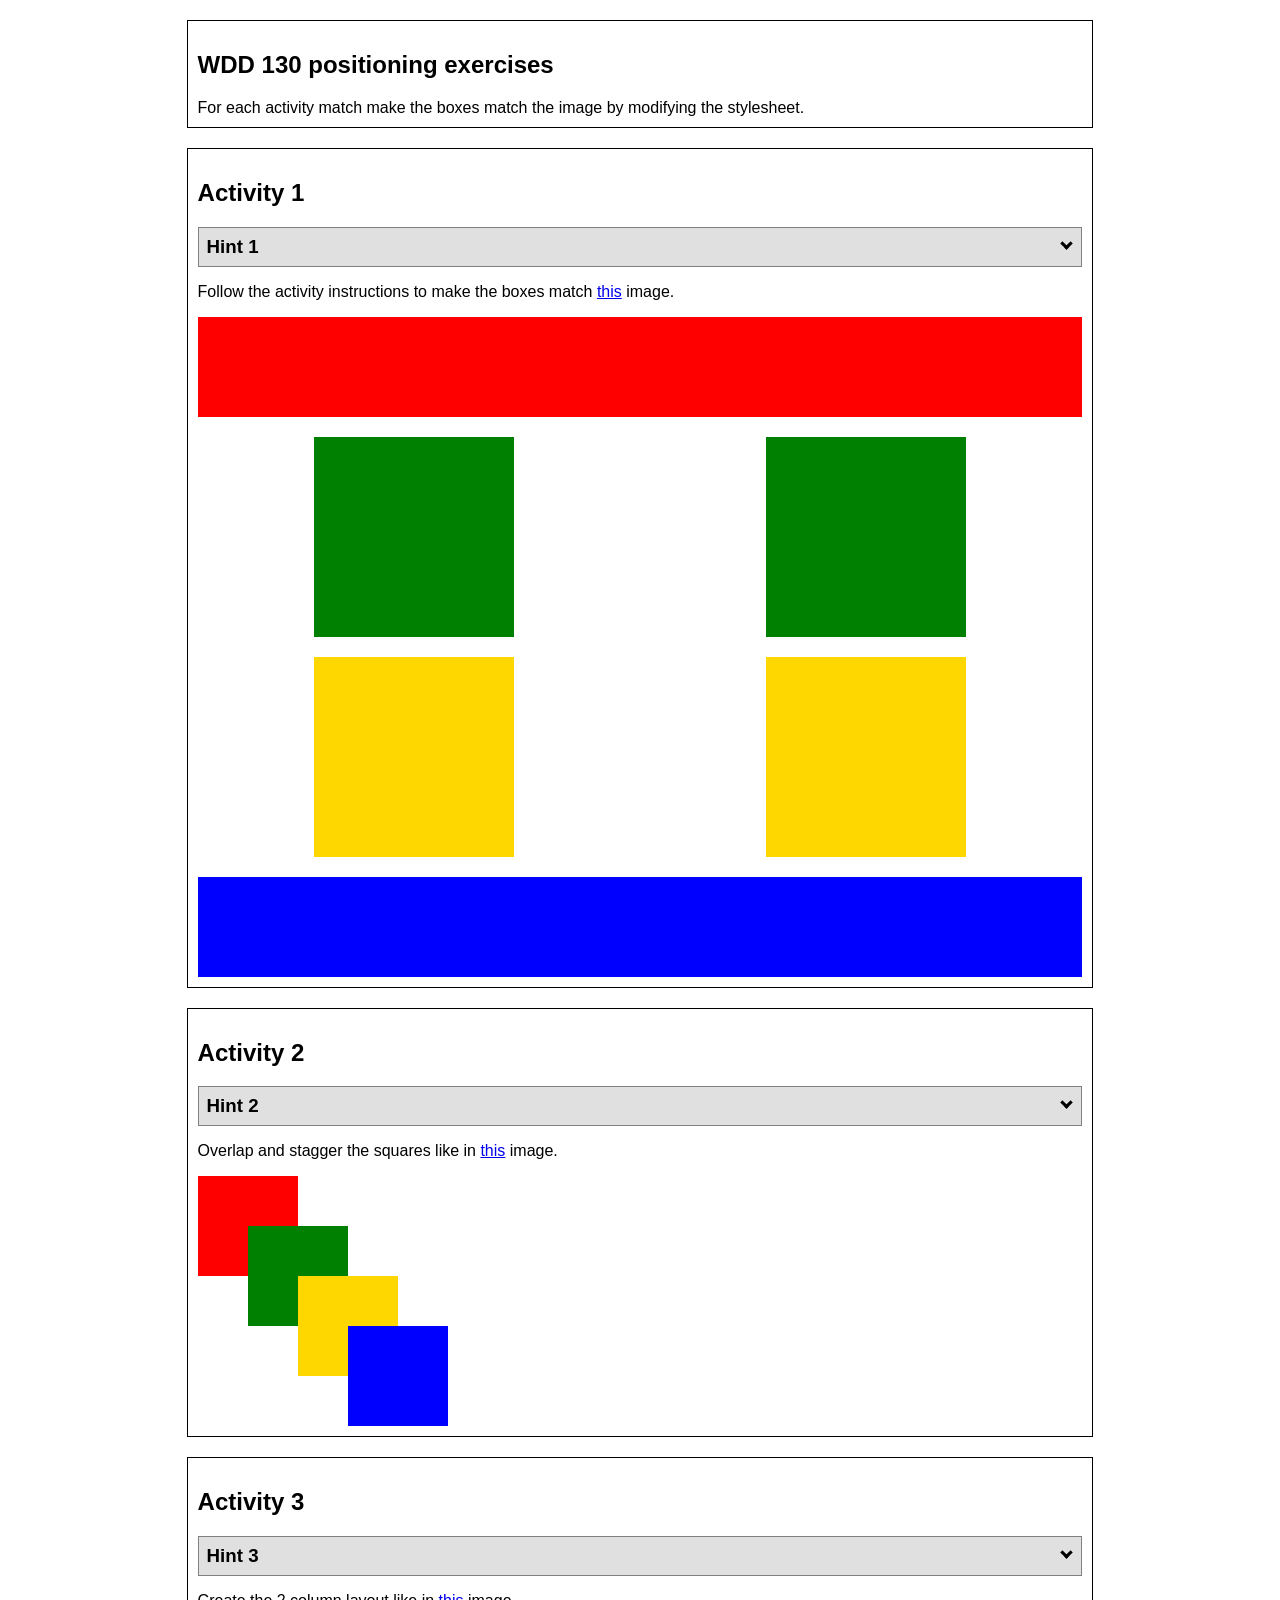
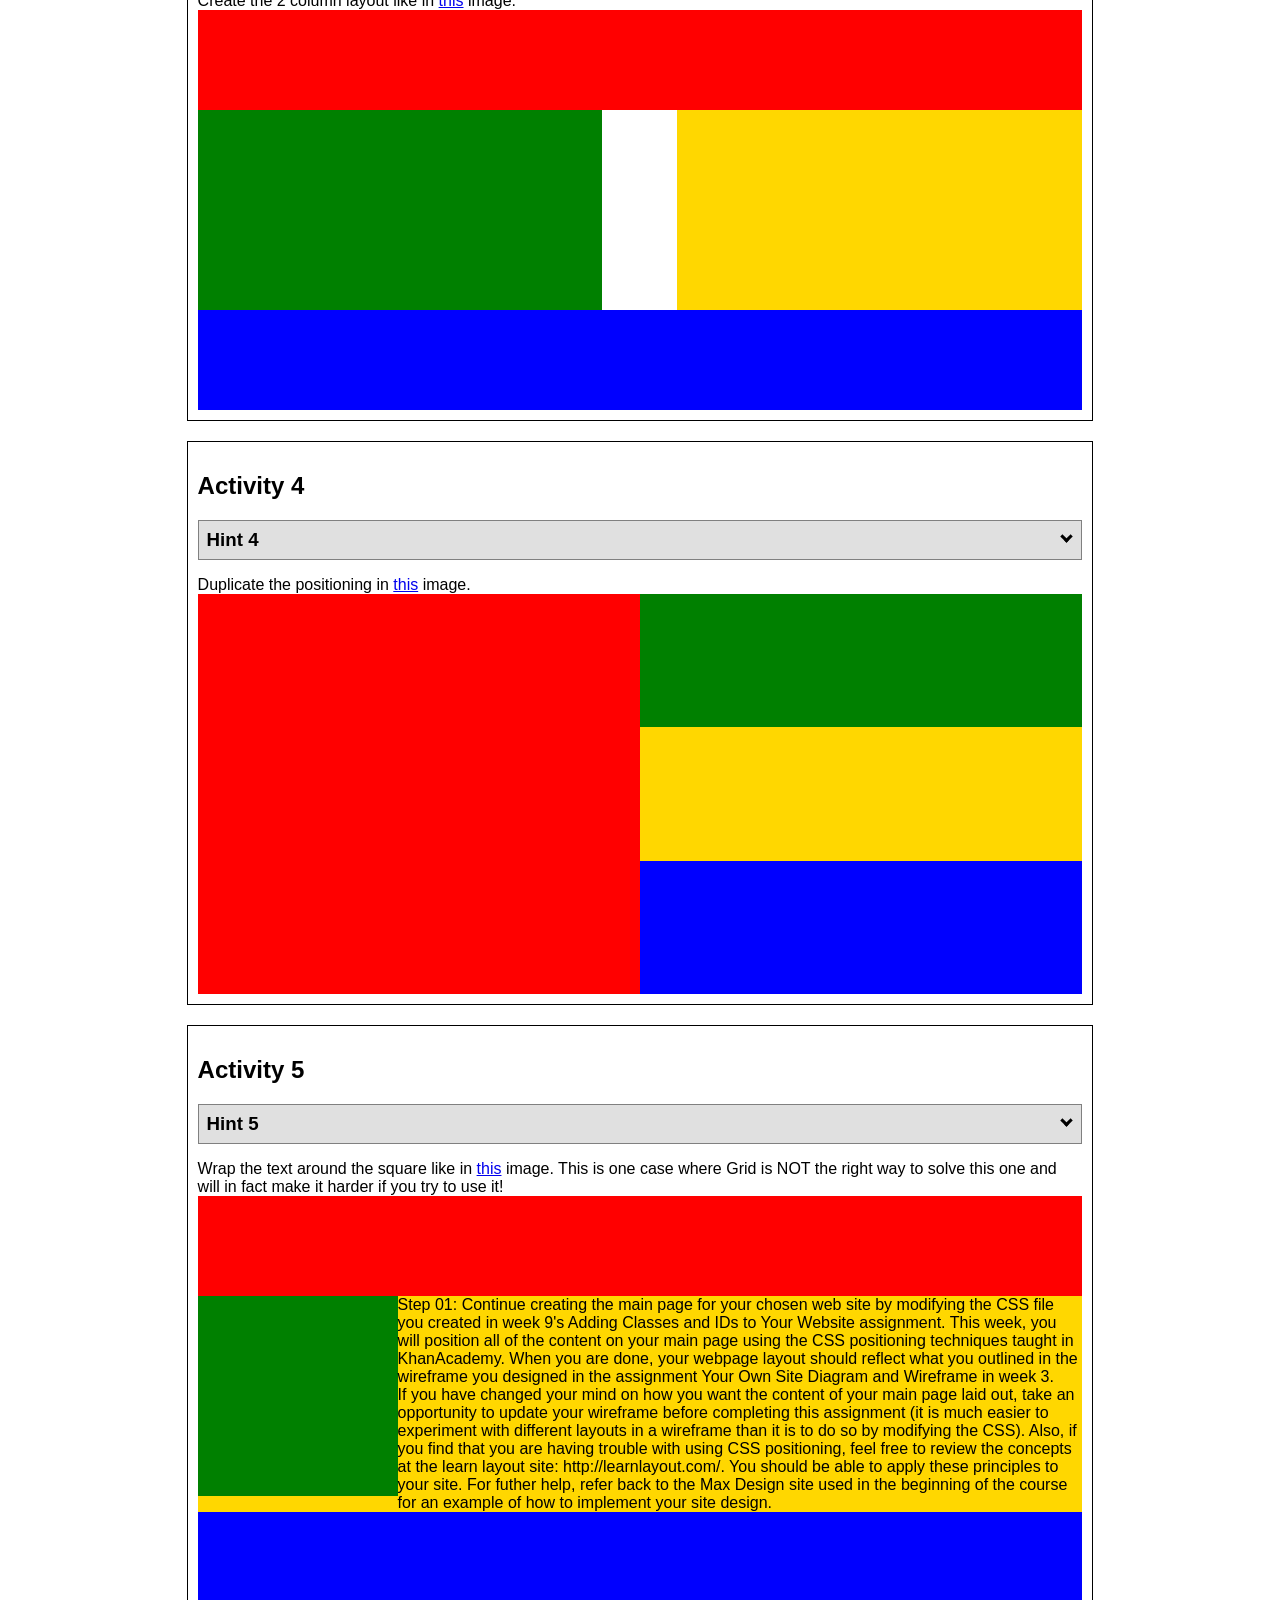
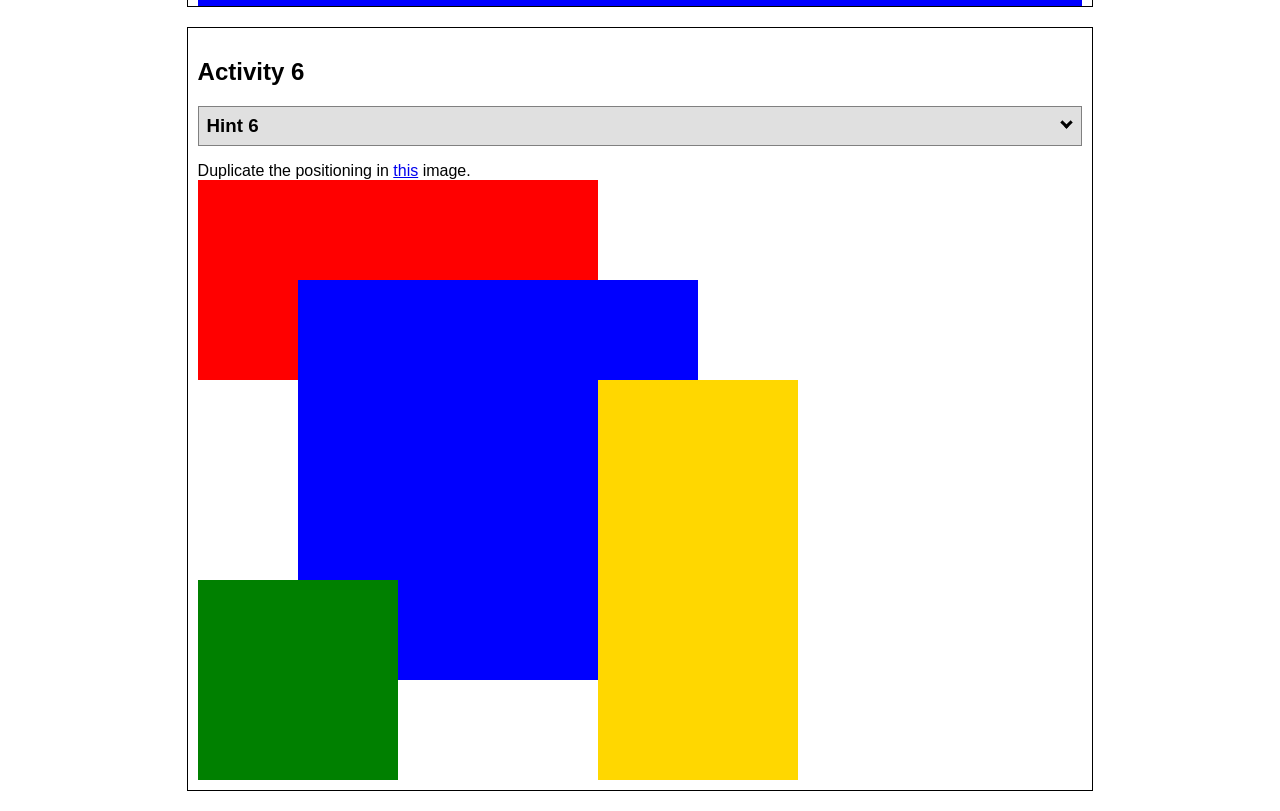
<file: wdd130/ice/positioning/positioning.html>
<!DOCTYPE html>
<html lang="en">
  <head>
    <!-- HTML - Name: positioning.html -->
    <title>Positioning Activity</title>
    <link rel="stylesheet" type="text/css" href="positionstyles.css" />
  </head>
  <body>
    <div class="activity">
      <h2>WDD 130 positioning exercises</h2>
      For each activity match make the boxes match the image by modifying the stylesheet.</div>
    <div class="activity">
      <h2>Activity 1</h2>
      <section class="hint"><input type="checkbox" ><i></i> <h3>Hint 1</h3><div><p>Use the activity instructions for the firt activity</a></p></div></section>
      <p>Follow the activity instructions to make the boxes match  <a href="images/example1.png" target="_blank">this</a> image.</p>
      <div class="content1" >
        <div class="red1" ></div>
        <div class="green1" ></div>
        <div class="green1" ></div>
        <div class="yellow1"></div>
        <div class="yellow1"></div>
        <div class="blue1"></div>
      </div>
    </div>
    <div class="activity">
      <h2>Activity 2</h2>
      <section class="hint"><input type="checkbox" > <h3>Hint 2</h3><i></i><div>
      <ul>
      <li>grid-template-columns: 50px 50px 50px 50px 50px </li></ul></div></section>
      <p>Overlap and stagger the squares like in <a href="images/example2.png" target="_blank">this</a> image.</p>
      <div class="content2" >
        <div class="red2" ></div>
        <div class="green2" ></div>
        <div class="yellow2"></div>
        <div class="blue2"></div>
      </div>
    </div>
    <div class="activity">
      <h2>Activity 3</h2>
      <section class="hint"><input type="checkbox" > <h3>Hint 3</h3><i></i><div><p>This one is going to be best solved with CSS Grid. Remember to make the boxes the right width first...then start moving them around. </p><h4>Properties used:</h4><ul><li>display:grid;</li><li>grid-template-columns:</li><li>grid-column-gap:</li>
        <li>grid-column:</li>  </ul></div></section>
      Create the 2 column layout like in <a href="images/example3.png" target="_blank">this</a>  image.
      <div class="content3" >
        <div class="red3" ></div>
        <div class="green3" ></div>
        <div class="yellow3"></div>
        <div class="blue3"></div>
      </div>
    </div>
    <div class="activity">
      <h2>Activity 4</h2>
      <section class="hint"><input type="checkbox" > <h3>Hint 4</h3><i></i><div><p>For the others we have been primarily concerned with width. For this one you will need to adjust height as well. </p><h4>Properties used:</h4><ul><li>display:grid;</li><li>grid-template-columns:</li><li>grid-row:</li></ul></div></section>
      Duplicate the positioning in <a href="images/example4.png" target="_blank">this</a> image. 
      <div class="content4" >
        <div class="red4" ></div>
        <div class="green4" ></div>
        <div class="yellow4"></div>
        <div class="blue4"></div>
      </div>
    </div>

    <div class="activity">
      <h2>Activity 5</h2>
      <section class="hint"><input type="checkbox" > <h3>Hint 5</h3><i></i><div><p>Grid is <strong>not</strong> the right way to do this.  In fact there is only one way to really do that...and that is with float. Remember that we float the thing we want the text to wrap around.  Also remember to start by making all the shapes the right size and shape.</p><h4>Properties used:</h4><ul><li>float: left;</li></ul></div></section>
      Wrap the text around the square like in <a href="images/example5.png" target="_blank">this</a> image. This is one case where Grid is NOT the right way to solve this one and will in fact make it harder if you try to use it!
      <div class="content5" >
        <div class="red5" ></div>
        <div class="green5" ></div>
        <div class="yellow5">Step 01: Continue creating the main page for your chosen web site by modifying the CSS file you created in week 9's Adding Classes and IDs to Your Website assignment. This week, you will position all of the content on your main page using the CSS positioning techniques taught in KhanAcademy. When you are done, your webpage layout should reflect what you outlined in the wireframe you designed in the assignment Your Own Site Diagram and Wireframe in week 3. <br />
          If you have changed your mind on how you want the content of your main page laid out, take an opportunity to update your wireframe before completing this assignment (it is much easier to experiment with different layouts in a wireframe than it is to do so by modifying the CSS). Also, if you find that you are having trouble with using CSS positioning, feel free to review the concepts at the learn layout site: http://learnlayout.com/. You should be able to apply these principles to your site. For futher help, refer back to the Max Design site used in the beginning of the course for an example of how to implement your site design.</div>
        <div class="blue5"></div>
      </div>
    </div>
    <div class="activity">
      <h2>Activity 6</h2>
      <section class="hint"><input type="checkbox" > <h3>Hint 6</h3><i></i><div><p>This one is all about visualizing the grid behind the layout. If you are having a hard time doing that first: all the sizes are even multiples of 100, and second here is another example with the lines drawn: <a href="images/example6-hint.png" target="_blank">example 6 with lines</a>. For this one you will find it easiest if you use px for the column width. You can also use <kbd>z-index</kbd> to control the element layering.    </p><h4>Properties used:</h4><ul><li>display:grid;</li><li>grid-template-columns:</li><li>grid-column:</li><li>grid-row:</li><li><a href="https://www.w3schools.com/cssref/pr_pos_z-index.asp" target="_blank">z-index:</a></li></ul></div></section>
      Duplicate the positioning in <a href="images/example6.png" target="_blank">this</a> image.
      <div class="content6" >
        <div class="red6" ></div>
        <div class="green6" ></div>
        <div class="yellow6"></div>
        <div class="blue6"></div>
      </div>
    </div>
  </body>
</html>
</file>
<file: wdd130/portfolio/styles/style.css>
:root {
    --color-primary: #05204A;
    --color-secondary: #B497D6;
    --color-accent: #6F9ED6;
    --color-background: #202024;
    --color-text: #E1E2EF;
    --color-muted: #8A95A5;
}

* {
    box-sizing: border-box;
}

body {
    margin: 0;
    background-color: var(--color-background);
    color: var(--color-text);
    font-family: Georgia, serif;
    font-size: 16px;
    line-height: 1.6;
}

main {
    max-width: 1200px;
    margin: 0 auto;
    padding: 32px 24px;
}

h1,
h2,
h3 {
    color: var(--color-secondary);
}

a {
    color: var(--color-accent);
    text-decoration: none;
}

a:focus-visible {
    outline: 3px solid var(--color-accent);
    outline-offset: 4px;
}

img {
    display: block;
    max-width: 100%;
    height: auto;
}

body > header {
    display: flex;
    align-items: center;
    flex-wrap: wrap;
    gap: 20px;
    padding: 16px 24px;
    background-color: var(--color-primary);
}

body > header > p {
    margin: 0;
    font-size: 24px;
    font-weight: bold;
}

body > header > nav {
    display: flex;
    flex-wrap: wrap;
    gap: 24px;
    margin-left: auto;
}

.button,
body > header > nav a,
body > footer > nav a {
    display: inline-block;
    padding: 10px 16px;
    border: 1px solid var(--color-secondary);
    border-radius: 8px;
    background-color: var(--color-primary);
    color: var(--color-text);
    font: inherit;
    text-decoration: none;
    cursor: pointer;
}

.button:hover,
body > header > nav a:hover,
body > footer > nav a:hover {
    background-color: var(--color-secondary);
    color: var(--color-primary);
}

.button:focus-visible,
body > header > nav a:focus-visible,
body > footer > nav a:focus-visible {
    outline: 3px solid var(--color-accent);
    outline-offset: 4px;
    text-decoration: none;
}

body > footer > nav {
    display: flex;
    flex-wrap: wrap;
    gap: 12px;
}

.home-grid {
    display: grid;
    grid-template-columns: repeat(2, minmax(0, 1fr));
    gap: 32px;
}

.home-grid > section {
    min-width: 0;
}

#about-me,
#project-overview,
#contact {
    grid-column: 1 / -1;
}

#contact form {
    display: grid;
    gap: 12px;
    max-width: 600px;
}

#contact input,
#contact textarea,
#contact button {
    width: 100%;
    padding: 12px;
    font: inherit;
    border: 1px solid var(--color-muted);
    border-radius: 4px;
}

#contact input,
#contact textarea {
    background-color: var(--color-background);
    color: var(--color-text);
}

#contact textarea {
    resize: vertical;
}

#contact button {
    background-color: var(--color-primary);
    color: var(--color-text);
}

body > footer {
    padding: 24px 120px 24px 24px;
    background-color: var(--color-primary);
    background-image: url("../images/GravinaLogo640x640.png");
    background-repeat: no-repeat;
    background-position: right 24px top 24px;
    background-size: 64px;
}

.about-intro {
    display: grid;
    grid-template-columns: minmax(0, 1fr) 280px;
    align-items: center;
    gap: 48px;
    margin-bottom: 40px;
}

.about-intro h1 {
    margin-top: 0;
    margin-bottom: 16px;
    font-size: clamp(2rem, 5vw, 3rem);
}

.about-lead {
    font-size: 1.25rem;
}

.about-portrait {
    width: 100%;
    border: 3px solid var(--color-secondary);
    border-radius: 16px;
}

.about-details {
    display: grid;
    grid-template-columns: repeat(2, minmax(0, 1fr));
    gap: 24px;
}

.about-details > section {
    padding: 24px;
    background-color: var(--color-primary);
    border: 1px solid var(--color-muted);
    border-radius: 12px;
}

.about-details h2 {
    margin-top: 0;
}

.about-details ul {
    padding-left: 24px;
}

.home-intro {
    display: grid;
    grid-template-columns: minmax(0, 1fr) 280px;
    align-items: center;
    gap: 32px;
}

.intro-copy h1 {
    margin-top: 0;
    font-size: clamp(2rem, 4vw, 3rem);
}

.intro-portrait {
    width: 100%;
    border: 3px solid var(--color-secondary);
    border-radius: 16px;
}

.quote-card {
    grid-column: 1 / -1;
    padding: 24px;
    background-color: var(--color-primary);
    border-left: 5px solid var(--color-secondary);
    border-radius: 12px;
}

.quote-card h2 {
    margin: 0;
    font-size: 1rem;
}

.quote-card figure {
    margin: 20px 0;
}

.quote-card blockquote {
    margin: 0;
}

#quote-text {
    margin: 0;
    font-size: clamp(1.25rem, 2.5vw, 1.75rem);
    line-height: 1.5;
}

#quote-text::before {
    content: "“";
}

#quote-text::after {
    content: "”";
}

#quote-source {
    margin-top: 16px;
    color: var(--color-text);
}

.project-card {
    display: grid;
    grid-template-columns: minmax(0, 300px) minmax(0, 1fr);
    align-items: start;
    gap: 28px;
    margin-bottom: 24px;
    padding: 24px;
    border: 1px solid var(--color-muted);
    border-radius: 12px;
}

.project-image {
    display: inline-block;
    width: fit-content;
    max-width: 100%;
    justify-self: start;
    align-self: start;
}

.project-image img {
    width: 300px;
    border-radius: 8px;
}

.project-details {
    min-width: 0;
}

.project-details h2 {
    margin-top: 0;
}

/* Respect hidden controls until their JavaScript is ready. */
[hidden] {
    display: none !important;
}

.quote-note {
    display: block;
    margin-top: 8px;
    font-size: 0.875rem;
    color: var(--color-text);
}

/* Stack portraits and project cards on smaller screens. */
@media (max-width: 700px) {
    .about-intro,
    .about-details,
    .home-intro,
    .project-card {
        grid-template-columns: 1fr;
    }

    .about-intro {
        gap: 24px;
    }

    .about-portrait,
    .intro-portrait {
        max-width: 280px;
        justify-self: center;
    }
}

@media (max-width: 600px) {
    body > header > nav {
        width: 100%;
        margin-left: 0;
        gap: 16px;
    }

    .home-grid {
        grid-template-columns: 1fr;
    }
}
</file>
<file: wdd130/wwr/styles/style.css>
/*
Colors
    #05204a
    #02020a
    #b497d6
    #e1e2ef
    #474056
    #05204a
    #8a95a5
    #474056
    #757083
    #8a95a5
    #474056
    #757083
    #8a95a5
*/

#background {
    height: 725px;
    background-color: #474056;
    grid-column: 1 / 11;
    grid-row: 4 / 9;
}

#content {
    max-width: 1600px;
    margin: 0 auto;
    background-color: #474056;
}

#hero { 
    display: grid;
    grid-template-columns: 1fr 3fr 1fr;
    margin-top: -100px;
}

#hero-box {
    grid-column: 1/4;
    grid-row: 1/3;
    z-index: 0;
}

#hero-img {
    width: 100%;
}

#hero-msg {
    margin-top: 100px;
    grid-column: 2 / 3;
    grid-row: 1 / 2;
    z-index: 1;
}

#hero-msg h1, #hero-msg h4 {
    text-align: center;
    background-color: #b497d6;
}

#logo_link {
    padding-top: 5px;
    justify-self: center;
    align-self: center;
}

body  {
    text-align: center;
    background-color: #757083;
    font-family: Raleway, Arial, sans-serif;
    font-size: 22px;
    margin: 0;
    padding: 0;    
}

.book, .join  {
    text-align: center;
    color: #b497d6;
    text-decoration: none;
    background-color: #05204a;
    font-size: 18px;
    padding: 15px 30px;
    margin-top: 50px;
    border-radius: 5px;
}

.book:hover, .join:hover {
    text-align: center;
    color: #8a95a5;
    background-color: #02020a;
}

.button-box {
    text-align: center;
    background-color: #757083;
}

.card-img {
    border: 10px solid #b497d6;
    transition: transform .5s;
    box-shadow: 5px 5px 10px #474056;
}

.card-img:hover {
    opacity: .6;
    transform: scale(1.1);
}

.card-img, .mountains {
    width: 100%;
}

.mountains {
    grid-column: 2 / 7;
    grid-row: 5 / 8;
    box-shadow: 5px 5px 10px #474056;
}

footer {
    text-align: center;
    color: #474056;
    padding: 25px 50px;
    margin-top: 200px;
    display: flex;
    justify-content: space-around;
    align-items: center;
}

footer a{
    text-align: center;
    color: #757083;
    text-decoration: none;
}

footer a:hover{
    text-align: center;
    color: #e1e2ef;
}

footer p {
    font-size: 1.2em;
}   

footer p a:hover {
    text-decoration: underline;
}    

footer .social img {
    padding-top: 15px;
}

h2 {
    margin: 0;
}

header  {
    text-align: center;
    background-color: #8a95a5;
    display: grid;
    grid-template-columns: 150px auto;
    position: relative;
    z-index: 2;
}

.home-grid {
    display: grid;
    grid-template-columns: repeat(10, 1fr);
}

.home-title {
    color: #8a95a5;
    font-family: "Rock Salt", "Bradley Hand", sans-serif;
    font-size: 2em;
    margin-top: 10px;
}

.icon {
    text-align: center;
    width: 80px;
    padding-top: 10px;
}

.logo {
    width: 80px;
    padding-top: 5px;
}

main section {
    text-align: center;
    background-color: #8a95a5;
}

main section img {
    box-sizing: border-box;
}

.msg  {
    text-align: center;
    background-color: #e1e2ef;
    line-height: 1.5em;
    padding: 35px;
    grid-column: 6 / 10;
    grid-row: 6 / 7;
    box-shadow: 5px 5px 10px #474056;
}

.msg h2 {
    color: #474056;
    font-family: "Rock Salt", "Bradley Hand", sans-serif;
}

.msg p {
    color: #05204a;
    font-size: 0.8em;
    padding-bottom: 15px;
}

nav {
    display: flex;
    justify-content: space-around;
}

nav a {
    text-align: center;
    background-color: #05204a;
    text-decoration: none;
    padding: 35px;
}

nav a:hover {
    text-align: center;
    color: #e1e2ef;
    background-color: #02020a;
}

.rivers-card,
.camping-card,
.rapids-card {
    margin: 200px 0;
}

.rivers-card {
    grid-column: 2 / 4;
    grid-row: 2 / 3;
}

.camping-card {
    grid-column: 5 / 7;
    grid-row: 2 / 3;
}

.rapids-card {
    grid-column: 8 / 10;
    grid-row: 2 / 3;
}

/*DO NOT PLACE CODE BELOW THIS CODE*/
@media screen and (max-width: 900px) {
    #hero, .home-grid {
        display: block;
        height: auto;
    }

    nav, footer {
        flex-direction: column;
    }

    nav a {
        display: block;
        padding: 15px;
    }

    #hero {
        margin-top: 0;
    }

    #hero-msg {
        margin-top: 0;
    }

    #hero-msg h4 {
        display: none;
    }

    #hero-msg h1 {
        color: #6f7364;
    }

    .home-title {
        font-size: 25px;
    }

    .rivers-card, .camping-card, .rapids-card {
        margin: 50px auto;
        width: 60%;
    }

    #background {
        display: none;
    }

    .mountains, .msg {
        width: 80%;
        display: block;
        margin: 0 auto;
    }

    footer {
        margin-top: 25px;
    }
}
</file>
<file: wdd130/ice/halloween/styles/styles.css>
body {
    background-color: #261736;
    color: #dde014;
    font-family: Georgia, serif;
    margin: 0;
}

nav ul {
    display: flex;
    justify-content: space-around;
    gap: 80px;
    list-style: none;
    margin: 0;
    padding: 20px;
    background-color: #30203d;
    color: #dde014;
}

main {
    max-width: 1000px;
    margin: 45px auto;
    padding: 20 20px;
}

h1 {
    text-align: center;
    color: #ff9f1c;
    font-size: 5rem;
    text-shadow: 3px 3px 5px #000000;
}

main img {
    display: block;
    width: 100%;
    max-width: 600px;
    height: 300px;
    object-fit: cover;
    margin: 0 auto 40px;
    border-radius: 50%;
}

section {
    padding: 24px;
    margin-bottom: 24px;
    text-align: center;
}
</file>
<file: wdd130/ice/prophet_card.css>
body{
    color: #FFFFFE;
}

#content{
    background-color: #008DB1;
    font-family: Arial, Helvetica, sans-serif;
    border: 4px solid #000000;
    border-radius: 20px;
    width: 500px;
    text-align: center;
}

h3{
    color: #FFD783;
}

img{
    border: 4px solid #FFFFFF; 
    width: 65%;
}

ul {
    font-family: Helvetica, Arial, sans-serif;
    font-size: 24px;
    list-style-position: inside;
}
</file>
<file: wdd130/ice/favorite_devo/styles/styles.css>
body {
  margin: 0;
  height: 100%;
  font-family: Arial, sans-serif;
  background: linear-gradient(to bottom, #d3d3d3, #001f3f);
  background-repeat: no-repeat; /* Just in case */
  background-attachment: fixed;
}

.container {
  text-align: center;
}

.header {
  padding: 20px 0;
}

.header-image {
  background-image: url('../images/icenter.png'); /* Replace with your image */
  background-repeat: no-repeat;
  background-position: center;
  height: 150px;
  display: flex;
  flex-direction: column;
  justify-content: center;
  color: white;

}

.header-image h1 {
  margin: 0;
  line-height: 0.9;
    font-size: 3.5em;
  font-weight: bold;
  text-shadow: 2px 2px 4px rgba(0, 0, 0, 0.7);
  background: #00000055;
}

.content-box {
  background-color: white;
  margin: 30px auto;
  width: 90%;
  max-width: 900px;
  padding: 40px;
  box-shadow: 5px 5px 0px black;
  min-height: 400px;
}

table {
  width: 100%;
  border-collapse: collapse;
}

th,
td {
  border: 1px solid #287bce;
  padding: 12px;
  text-align: center;
}

th {
  background-color: #043566;
  color: white;
}
</file>
<file: wdd130/ice/positioning/positionstyles.css>
/* CSS - Name: "positionstyles.css" */
/* Activity 1 styles */
.content1 {
  /* This is the parent of the activity 1 boxes. */
  display: grid;
  grid-template-columns: 1fr 1fr;
  justify-items: center;
  gap: 20px;
}
.red1 { 
  width: 100%; 
  height: 100px; 
  background-color: red; 
  grid-column: 1/3;
} 
.green1 {
  width: 200px; 
  height: 200px; 
  background-color: green; 
} 
.yellow1 {
  width: 200px; 
  height: 200px; 
  background-color: gold; 
} 
.blue1 {
  width: 100%; 
  height: 100px; 
  background-color: blue; 
  grid-column: 1/3;
} 
/* Activity 2 styles */ 
.content2 {
  /* This is the parent of the activity 2 boxes. */
  display: grid;
  grid-template-columns: 50px 50px 50px 50px 50px;
}
.red2 {
  width: 100px; 
  height: 100px; 
  background-color: red; 
} 
.green2 { 
  width: 100px; 
  height: 100px; 
  background-color: green; 
  margin-right: 50px;
  margin-top: 50px;
  
} 
.yellow2 {
  width: 100px; 
  height: 100px; 
  background-color: gold; 
  margin-right: 50px;
  margin-top: 100px;
} 
.blue2 {
  width: 100px; 
  height: 100px; 
  background-color: blue; 
  margin-right: 50px;
  margin-top: 150px;
} 
/* Activity 3 styles */ 
.content3 {
  /* This is the parent of the activity 3 boxes. */
  display: grid;
  grid-template-columns: 1fr 1fr;
  justify-items: center;
  grid-column-gap: 75px;
}
.red3 {
  width: 100%; 
  height: 100px; 
  background-color: red; 
  grid-column: 1/3; 
} 
.green3 {
  width: 100%; 
  height: 200px; 
  background-color: green;
  grid-column: 1;
} 
.yellow3 {
  width: 100%; 
  height: 200px; 
  background-color: gold; 
  grid-column: 2;
} 
.blue3 {
  width: 100%;
  height: 100px; 
  background-color: blue; 
  grid-column: 1/3;
} 
/* Activity 4 styles */ 
.content4 {
  /* This is the parent of the activity 4 boxes. */
  height: 400px;
  display: grid;
  grid-template-columns: 1fr 1fr;
  grid-template-rows: 1fr 1fr 1fr;
}
.red4 {
  width: 100%; 
  height: 100%; 
  background-color: red; 
  grid-row: 1/4;
} 
.green4 {
  width: 100%; 
  height: 100%; 
  background-color: green; 
} 
.yellow4 {
  width: 100%; 
  height: 100%; 
  background-color: gold; 
} 
.blue4 {
  width: 100%; 
  height: 100%; 
  background-color: blue; 
} 
/* Activity 5 styles */ 
.content5 {
  /* This is the parent of the activity 5 boxes. */
  height: 400px;
}
.red5 {
  width: 100%;
  height: 100px;
  background-color: red;
}

.green5 {
  width: 200px;
  height: 200px;
  background-color: green;
  float: left;
}

.yellow5 {
  background-color: gold;
}

.blue5 {
  width: 100%;
  height: 100px;
  background-color: blue;
  clear: both;
}
/* Activity 6 styles */ 
.content6 {
  /* This is the parent of the activity 6 boxes. */
  display: grid;
  grid-template-columns: repeat(6, 100px);
  grid-template-rows: repeat(6, 100px);
}
.red6 {
  background-color: red;
  grid-column: 1 / 5;
  grid-row: 1 / 3;
}

.green6 {
  background-color: green;
  grid-column: 1 / 3;
  grid-row: 5 / 7;
  z-index: 2;
}

.yellow6 {
  background-color: gold;
  grid-column: 5 / 7;
  grid-row: 3 / 7;
  z-index: 2;
}

.blue6 {
  background-color: blue;
  grid-column: 2 / 6;
  grid-row: 2 / 6;
  z-index: 1;
}


/* Do not make any changes below here */
.activity {
  width: 70%; 
  margin: 20px auto; 
  font-family: Arial, sans-serif; 
  border: 1px solid black; 
  padding: 10px; 
  clear:both; 
  overflow: auto;
} 

.hint {
  border: 1px solid grey;
  background: #e0e0e0;
  padding: .5em;
  position: relative;
  margin: 1em 0;
}
.hint h3 {
  margin: 0;
}
.hint:hover {
  background: #d0d0d0;
}
.hint > div {
  display: none;
}

.hint input[type=checkbox] {
  position: absolute;
  width: 100%;
  height: 100%;
  opacity: 0;
  z-index: 1;
  cursor: pointer;
}

.hint input[type=checkbox]:checked ~ div {
  display: block;
}

.hint i {
  position: absolute;
  transform: translate(-6px, 0);
  margin-top: 16px;
  right: 10px;
  top: -3px;
}
.hint i:before, .hint i:after {
  content: "";
  position: absolute;
  background-color: black;
  width: 3px;
  height: 9px;
}
.hint i:before {
  transform: translate(2px, 0) rotate(45deg);
}
.hint i:after {
  transform: translate(-2px, 0) rotate(-45deg);
}

.hint input[type=checkbox]:checked ~ i:before {
  transform: translate(-2px, 0) rotate(45deg);
}
.hint input[type=checkbox]:checked ~ i:after {
  transform: translate(2px, 0) rotate(-45deg);
}
.hint a {
  position: relative;
  z-index: 1;
}
</file>
